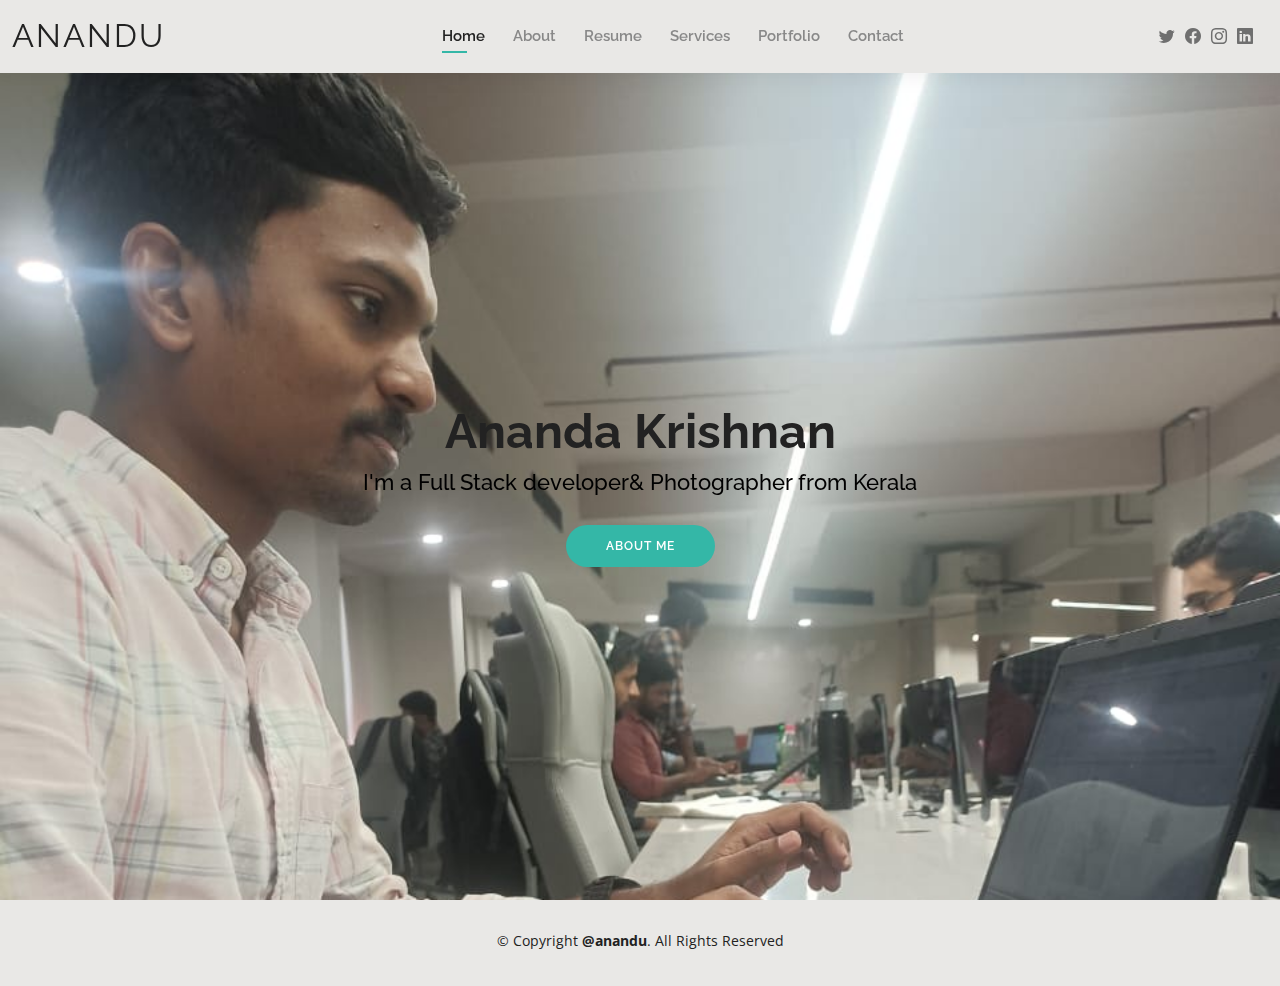
<file: index.html>
<!DOCTYPE html>
<html lang="en">

<head>
  <meta charset="utf-8">
  <meta content="width=device-width, initial-scale=1.0" name="viewport">

  <title>Personal Website</title>
  <meta content="" name="description">
  <meta content="" name="keywords">

  <!-- Favicons -->
  
  <link href="assets/img/apple-touch-icon.png" rel="apple-touch-icon">

  <!-- Google Fonts -->
  <link href="https://fonts.googleapis.com/css?family=Open+Sans:300,300i,400,400i,600,600i,700,700i|Raleway:300,300i,400,400i,500,500i,600,600i,700,700i|Poppins:300,300i,400,400i,500,500i,600,600i,700,700i" rel="stylesheet">

  <!-- Vendor CSS Files -->
  <link href="assets/vendor/aos/aos.css" rel="stylesheet">
  <link href="assets/vendor/bootstrap/css/bootstrap.min.css" rel="stylesheet">
  <link href="assets/vendor/bootstrap-icons/bootstrap-icons.css" rel="stylesheet">
  <link href="assets/vendor/boxicons/css/boxicons.min.css" rel="stylesheet">
  <link href="assets/vendor/glightbox/css/glightbox.min.css" rel="stylesheet">
  <link href="assets/vendor/swiper/swiper-bundle.min.css" rel="stylesheet">

  <!-- Template Main CSS File -->
  <link href="assets/css/style.css" rel="stylesheet">

  
</head>

<body>

  <!-- ======= Header ======= -->
  <header id="header" class="fixed-top">
    <div class="container-fluid d-flex justify-content-between align-items-center">

      <h1 class="logo me-auto me-lg-0"><a href="index.html">Anandu</a></h1>
      <!-- Uncomment below if you prefer to use an image logo -->
      <!-- <a href="index.html" class="logo"><img src="assets/img/logo.png" alt="" class="img-fluid"></a>-->

      <nav id="navbar" class="navbar order-last order-lg-0">
        <ul>
          <li><a class="active" href="index.html">Home</a></li>
          <li><a href="about.html">About</a></li>
          <li><a href="resume.html">Resume</a></li>
          <li><a href="services.html">Services</a></li>
          <li><a class="portfolio.html" href="portfolio.html">Portfolio</a></li>
          <li><a href="contact.html">Contact</a></li>
        </ul>
        <i class="bi bi-list mobile-nav-toggle"></i>
      </nav><!-- .navbar -->

      <div class="header-social-links">
        <a href="https://twitter.com/i/flow/login" class="twitter"><i class="bi bi-twitter"></i></a>
        <a href="https://www.facebook.com/" class="facebook"><i class="bi bi-facebook"></i></a>
        <a href="https://www.instagram.com/" class="instagram"><i class="bi bi-instagram"></i></a>
        <a href="https://www.linkedin.com/feed/" class="linkedin"><i class="bi bi-linkedin"></i></i></a>
      </div>

    </div>

  </header><!-- End Header -->

  <!-- ======= Hero Section ======= -->
  <section id="hero" class="d-flex align-items-center">
    <div class="container d-flex flex-column align-items-center" data-aos="zoom-in" data-aos-delay="100">
      <h1>Ananda Krishnan</h1>
      <h2>I'm a Full Stack developer& Photographer from Kerala</h2>
      <a href="about.html" class="btn-about">About Me</a>
    </div>
  </section><!-- End Hero -->

  <!-- ======= Footer ======= -->
  <footer id="footer">
    <div class="container">
      <div class="copyright">
        &copy; Copyright <strong><span>@anandu</span></strong>. All Rights Reserved
      </div>
      <div class="credits">
        
      </div>
    </div>
  </footer><!-- End  Footer -->

  <div id="preloader"></div>
  <a href="#" class="back-to-top d-flex align-items-center justify-content-center"><i class="bi bi-arrow-up-short"></i></a>

  <!-- Vendor JS Files -->
  <script src="assets/vendor/purecounter/purecounter_vanilla.js"></script>
  <script src="assets/vendor/aos/aos.js"></script>
  <script src="assets/vendor/bootstrap/js/bootstrap.bundle.min.js"></script>
  <script src="assets/vendor/glightbox/js/glightbox.min.js"></script>
  <script src="assets/vendor/isotope-layout/isotope.pkgd.min.js"></script>
  <script src="assets/vendor/swiper/swiper-bundle.min.js"></script>
  <script src="assets/vendor/waypoints/noframework.waypoints.js"></script>
  <script src="assets/vendor/php-email-form/validate.js"></script>

  <!-- Template Main JS File -->
  <script src="assets/js/main.js"></script>

</body>

</html>
</file>
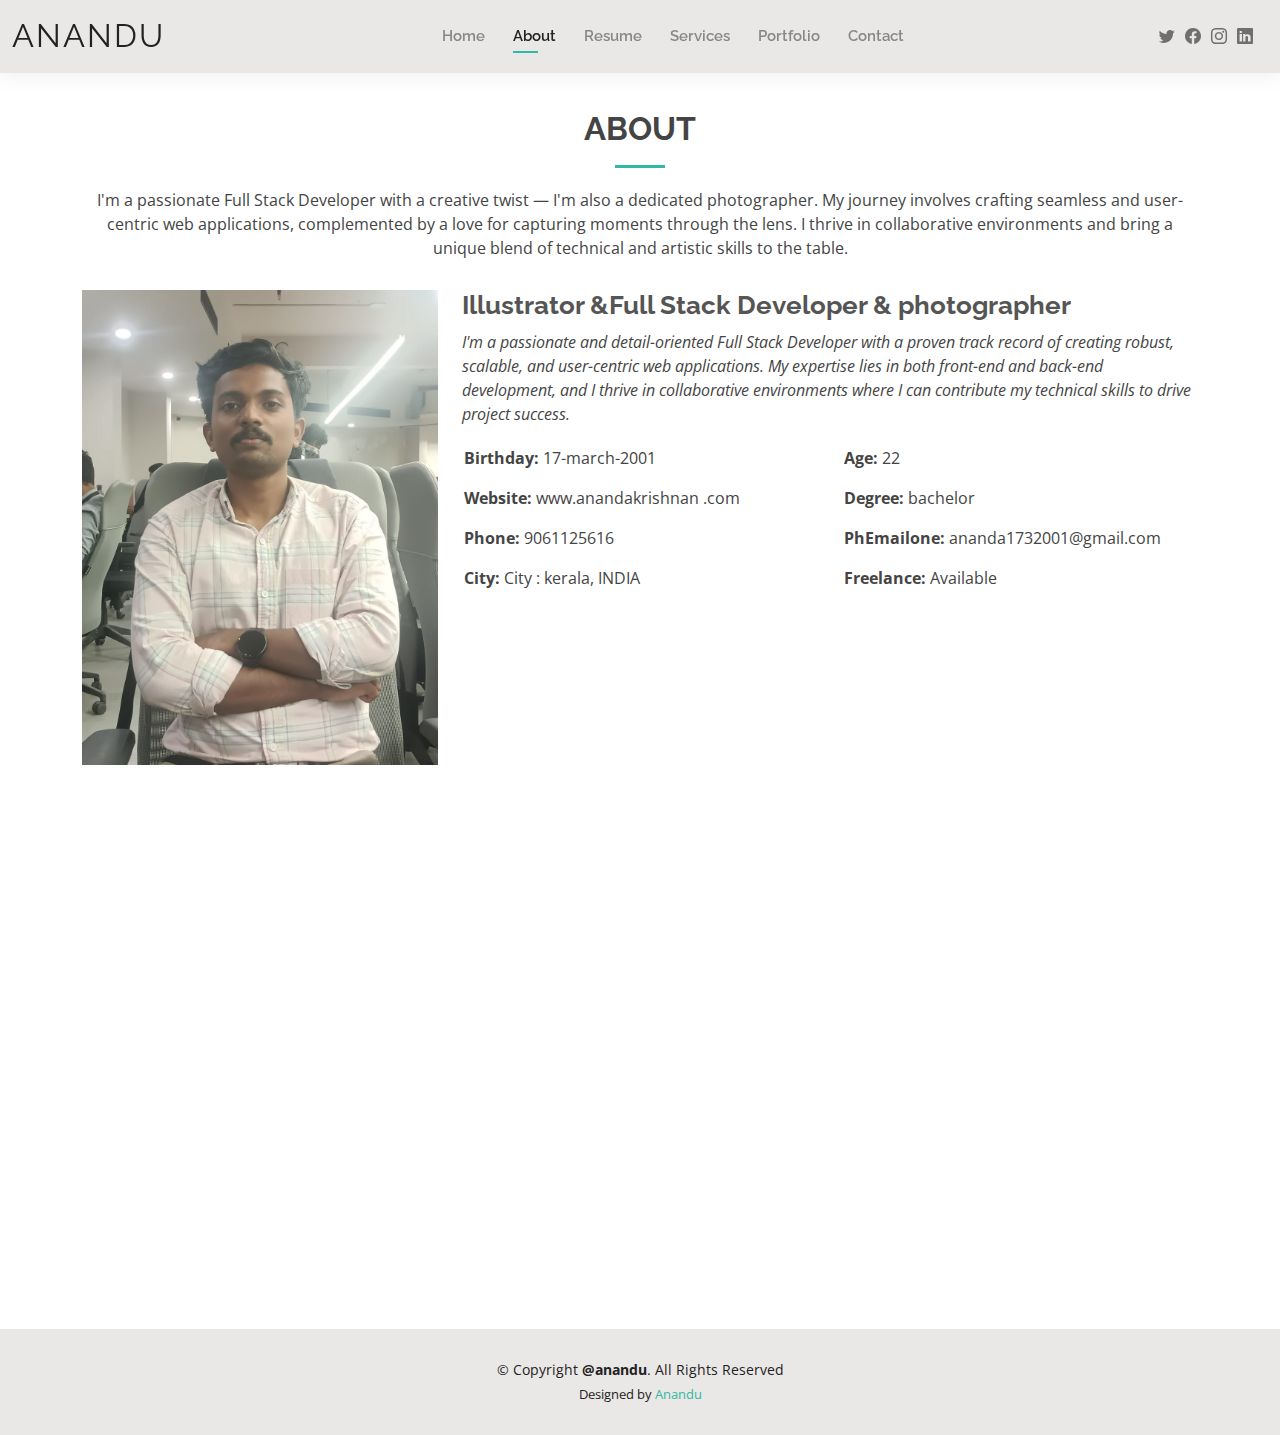
<file: about.html>
<!DOCTYPE html>
<html lang="en">

<head>
  <meta charset="utf-8">
  <meta content="width=device-width, initial-scale=1.0" name="viewport">

  <title>About -Personal Website</title>
  <meta content="" name="description">
  <meta content="" name="keywords">

  <!-- Favicons -->

  <link href="assets/img/apple-touch-icon.png" rel="apple-touch-icon">

  <!-- Google Fonts -->
  <link href="https://fonts.googleapis.com/css?family=Open+Sans:300,300i,400,400i,600,600i,700,700i|Raleway:300,300i,400,400i,500,500i,600,600i,700,700i|Poppins:300,300i,400,400i,500,500i,600,600i,700,700i" rel="stylesheet">

  <!-- Vendor CSS Files -->
  <link href="assets/vendor/aos/aos.css" rel="stylesheet">
  <link href="assets/vendor/bootstrap/css/bootstrap.min.css" rel="stylesheet">
  <link href="assets/vendor/bootstrap-icons/bootstrap-icons.css" rel="stylesheet">
  <link href="assets/vendor/boxicons/css/boxicons.min.css" rel="stylesheet">
  <link href="assets/vendor/glightbox/css/glightbox.min.css" rel="stylesheet">
  <link href="assets/vendor/swiper/swiper-bundle.min.css" rel="stylesheet">

  <!-- Template Main CSS File -->
  <link href="assets/css/style.css" rel="stylesheet">

 
</head>

<body>

  <!-- ======= Header ======= -->
  <header id="header" class="fixed-top">
    <div class="container-fluid d-flex justify-content-between align-items-center">

      <h1 class="logo me-auto me-lg-0"><a href="index.html">Anandu</a></h1>
      <!-- Uncomment below if you prefer to use an image logo -->
      <!-- <a href="index.html" class="logo"><img src="assets/img/logo.png" alt="" class="img-fluid"></a>-->

      <nav id="navbar" class="navbar order-last order-lg-0">
        <ul>
          <li><a href="index.html">Home</a></li>
          <li><a class="active" href="about.html">About</a></li>
          <li><a href="resume.html">Resume</a></li>
          <li><a href="services.html">Services</a></li>
          <li><a class="portfolio.html" href="portfolio.html">Portfolio</a></li>
          <li><a href="contact.html">Contact</a></li>
        </ul>
        <i class="bi bi-list mobile-nav-toggle"></i>
      </nav><!-- .navbar -->

      <div class="header-social-links">
        <a href="https://twitter.com/i/flow/login" class="twitter"><i class="bi bi-twitter"></i></a>
        <a href="https://www.facebook.com/" class="facebook"><i class="bi bi-facebook"></i></a>
        <a href="https://www.instagram.com/" class="instagram"><i class="bi bi-instagram"></i></a>
        <a href="https://www.linkedin.com/feed/" class="linkedin"><i class="bi bi-linkedin"></i></i></a>
      </div>

    </div>

  </header><!-- End Header -->

  <main id="main">

    <!-- ======= About Section ======= -->
    <section id="about" class="about">
      <div class="container" data-aos="fade-up">

        <div class="section-title">
          <h2>About</h2>
          <p>I'm a passionate Full Stack Developer with a creative twist — I'm also a dedicated photographer. My journey involves crafting seamless and user-centric web applications, complemented by a love for capturing moments through the lens. I thrive in collaborative environments and bring a unique blend of technical and artistic skills to the table.</p>
        </div>

        <div class="row">
          <div class="col-lg-4">
            <img src="for website about.jpg" class="img-fluid" alt="">
          </div>
          <div class="col-lg-8 pt-4 pt-lg-0 content">
            <h3>Illustrator &amp;Full Stack Developer & photographer </h3>
            <p class="fst-italic">
              I'm a passionate and detail-oriented Full Stack Developer with a proven track record of creating robust, scalable, and user-centric web applications. My expertise lies in both front-end and back-end development, and I thrive in collaborative environments where I can contribute my technical skills to drive project success.
            </p>
            <div class="row">
              <div class="col-lg-6">
                <ul>
                  <li><i class="bi bi-rounded-right"></i> <strong>Birthday:</strong> 17-march-2001</li>
                  <li><i class="bi bi-rounded-right"></i> <strong>Website:</strong> www.anandakrishnan .com</li>
                  <li><i class="bi bi-rounded-right"></i> <strong>Phone:</strong> 9061125616</li>
                  <li><i class="bi bi-rounded-right"></i> <strong>City:</strong> City : kerala, INDIA</li>
                </ul>
              </div>
              <div class="col-lg-6">
                <ul>
                  <li><i class="bi bi-rounded-right"></i> <strong>Age:</strong> 22</li>
                  <li><i class="bi bi-rounded-right"></i> <strong>Degree:</strong> bachelor</li>
                  <li><i class="bi bi-rounded-right"></i> <strong>PhEmailone:</strong> ananda1732001@gmail.com</li>
                  <li><i class="bi bi-rounded-right"></i> <strong>Freelance:</strong> Available</li>
                </ul>
              </div>
            </div>
           
          </div>
        </div>

      </div>
    </section><!-- End About Section -->

    <!-- ======= Skills Section ======= -->
    <section id="skills" class="skills">
      <div class="container" data-aos="fade-up">

        <div class="section-title">
          <h2>Skills</h2>
          <p>I am a versatile Full Stack Developer with expertise in front-end technologies such as HTML5, CSS3, and JavaScript (ES6+). I excel in building interactive and responsive user interfaces using AngularJS and React.js. In AngularJS, I leverage the framework's two-way data binding and modular structure to create dynamic and efficient web applications. Similarly, in React.js, I develop modular components for scalable single-page applications, harnessing the library's virtual DOM for optimal performance.</p>
        </div>

        <div class="row skills-content">

          <div class="col-lg-6">

            <div class="progress">
              <span class="skill">HTML <i class="val">100%</i></span>
              <div class="progress-bar-wrap">
                <div class="progress-bar" role="progressbar" aria-valuenow="100" aria-valuemin="0" aria-valuemax="100"></div>
              </div>
            </div>

            <div class="progress">
              <span class="skill">CSS <i class="val">90%</i></span>
              <div class="progress-bar-wrap">
                <div class="progress-bar" role="progressbar" aria-valuenow="90" aria-valuemin="0" aria-valuemax="100"></div>
              </div>
            </div>

            <div class="progress">
              <span class="skill">JavaScript <i class="val">75%</i></span>
              <div class="progress-bar-wrap">
                <div class="progress-bar" role="progressbar" aria-valuenow="75" aria-valuemin="0" aria-valuemax="100"></div>
              </div>
            </div>

          </div>

          <div class="col-lg-6">

            <div class="progress">
              <span class="skill">Angular js <i class="val">80%</i></span>
              <div class="progress-bar-wrap">
                <div class="progress-bar" role="progressbar" aria-valuenow="80" aria-valuemin="0" aria-valuemax="100"></div>
              </div>
            </div>

            <div class="progress">
              <span class="skill">Node js <i class="val">90%</i></span>
              <div class="progress-bar-wrap">
                <div class="progress-bar" role="progressbar" aria-valuenow="90" aria-valuemin="0" aria-valuemax="100"></div>
              </div>
            </div>

            <div class="progress">
              <span class="skill">Photoshop <i class="val">55%</i></span>
              <div class="progress-bar-wrap">
                <div class="progress-bar" role="progressbar" aria-valuenow="55" aria-valuemin="0" aria-valuemax="100"></div>
              </div>
            </div>

          </div>

        </div>

      </div>
    </section><!-- End Skills Section -->

 
    </section><!-- End Testimonials Section -->

  </main><!-- End #main -->

  <!-- ======= Footer ======= -->
  <footer id="footer">
    <div class="container">
      <div class="copyright">
        &copy; Copyright <strong><span>@anandu</span></strong>. All Rights Reserved
      </div>
      <div class="credits">
        
        Designed by <a href="https://bootstrapmade.com/">Anandu</a>
      </div>
    </div>
  </footer><!-- End  Footer -->

  <div id="preloader"></div>
  <a href="#" class="back-to-top d-flex align-items-center justify-content-center"><i class="bi bi-arrow-up-short"></i></a>

  <!-- Vendor JS Files -->
  <script src="assets/vendor/purecounter/purecounter_vanilla.js"></script>
  <script src="assets/vendor/aos/aos.js"></script>
  <script src="assets/vendor/bootstrap/js/bootstrap.bundle.min.js"></script>
  <script src="assets/vendor/glightbox/js/glightbox.min.js"></script>
  <script src="assets/vendor/isotope-layout/isotope.pkgd.min.js"></script>
  <script src="assets/vendor/swiper/swiper-bundle.min.js"></script>
  <script src="assets/vendor/waypoints/noframework.waypoints.js"></script>
  <script src="assets/vendor/php-email-form/validate.js"></script>

  <!-- Template Main JS File -->
  <script src="assets/js/main.js"></script>

</body>

</html>
</file>
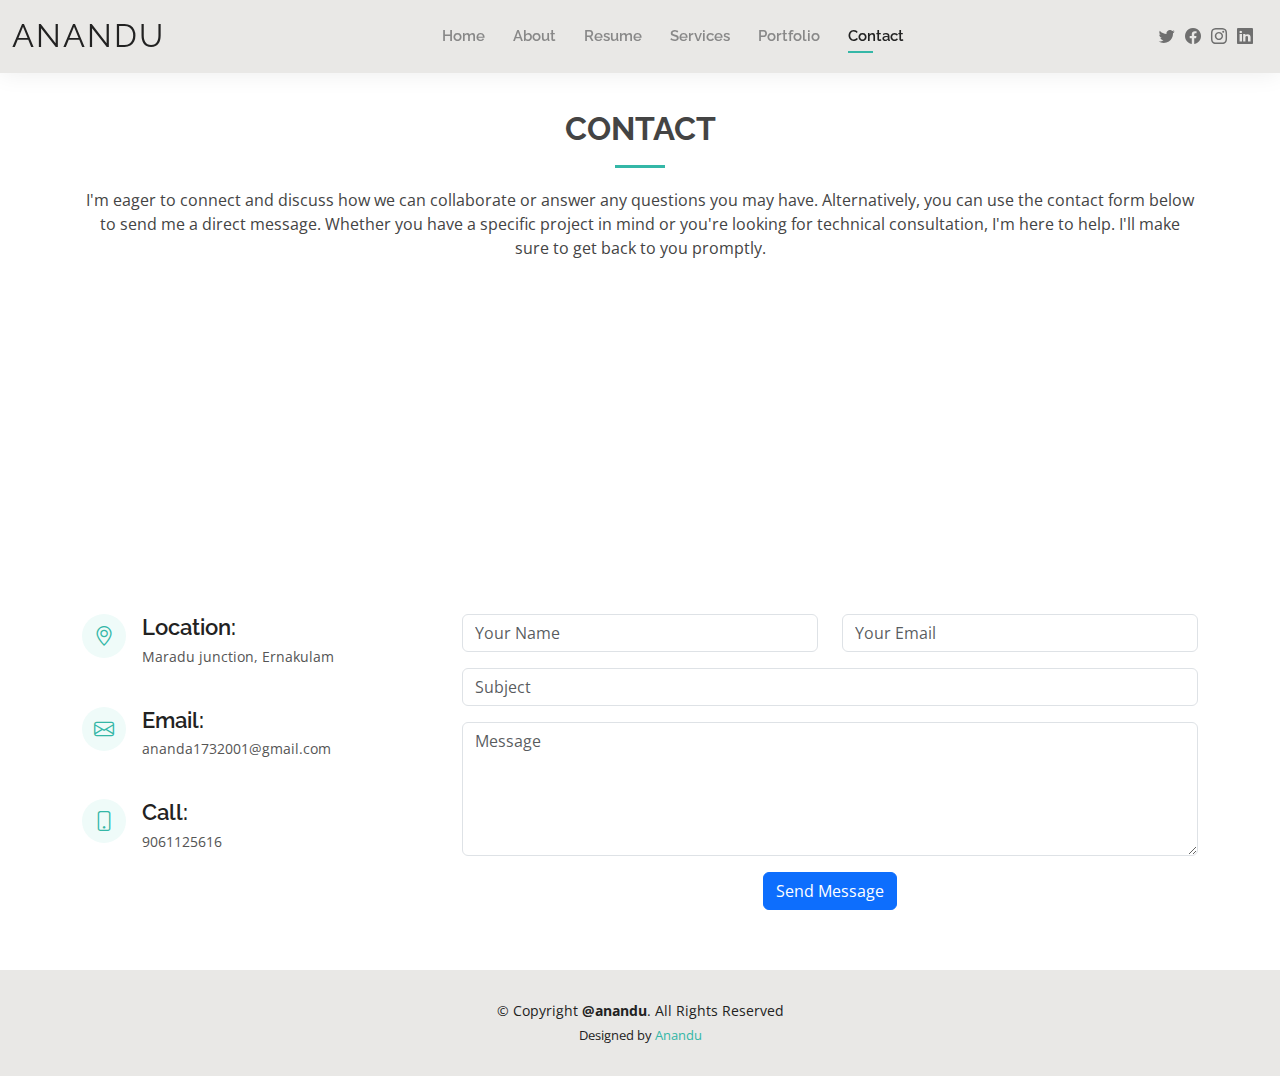
<file: contact.html>
<!DOCTYPE html>
<html lang="en">

  <head>
    <meta charset="utf-8">
    <meta content="width=device-width, initial-scale=1.0" name="viewport">

    <title>Personal Website</title>
    <meta content="" name="description">
    <meta content="" name="keywords">

    <!-- Favicons -->
    <link href="assets/img/apple-touch-icon.png" rel="apple-touch-icon">

    <!-- Google Fonts -->
    <link href="https://fonts.googleapis.com/css?family=Open+Sans:300,300i,400,400i,600,600i,700,700i|Raleway:300,300i,400,400i,500,500i,600,600i,700,700i|Poppins:300,300i,400,400i,500,500i,600,600i,700,700i" rel="stylesheet">

    <!-- Vendor CSS Files -->
    <link href="assets/vendor/aos/aos.css" rel="stylesheet">
    <link href="assets/vendor/bootstrap/css/bootstrap.min.css" rel="stylesheet">
    <link href="assets/vendor/bootstrap-icons/bootstrap-icons.css" rel="stylesheet">
    <link href="assets/vendor/boxicons/css/boxicons.min.css" rel="stylesheet">
    <link href="assets/vendor/glightbox/css/glightbox.min.css" rel="stylesheet">
    <link href="assets/vendor/swiper/swiper-bundle.min.css" rel="stylesheet">
    <script src="https://code.jquery.com/jquery-3.6.4.min.js"></script>

    <!-- Template Main CSS File -->
    <link href="assets/css/style.css" rel="stylesheet">
  </head>

  <body>

    <!-- ======= Header ======= -->
    <header id="header" class="fixed-top">
      <div class="container-fluid d-flex justify-content-between align-items-center">
        <h1 class="logo me-auto me-lg-0"><a href="index.html">Anandu</a></h1>

        <nav id="navbar" class="navbar order-last order-lg-0">
          <ul>
            <li><a href="index.html">Home</a></li>
            <li><a href="about.html">About</a></li>
            <li><a href="resume.html">Resume</a></li>
            <li><a href="services.html">Services</a></li>
            <li><a class="portfolio.html" href="portfolio.html">Portfolio</a></li>
            <li><a class="active" href="contact.html">Contact</a></li>
          </ul>
          <i class="bi bi-list mobile-nav-toggle"></i>
        </nav><!-- .navbar -->

        <div class="header-social-links">
          <a href="https://twitter.com/i/flow/login" class="twitter"><i class="bi bi-twitter"></i></a>
          <a href="https://www.facebook.com/" class="facebook"><i class="bi bi-facebook"></i></a>
          <a href="https://www.instagram.com/" class="instagram"><i class="bi bi-instagram"></i></a>
          <a href="https://www.linkedin.com/feed/" class="linkedin"><i class="bi bi-linkedin"></i></a>
        </div>
      </div>
    </header><!-- End Header -->

    <main id="main">

      <!-- ======= Contact Section ======= -->
      <section id="contact" class="contact">
        <div class="container" data-aos="fade-up">
          <div class="section-title">
            <h2>Contact</h2>
            <p>I'm eager to connect and discuss how we can collaborate or answer any questions you may have. Alternatively, you can use the contact form below to send me a direct message. Whether you have a specific project in mind or you're looking for technical consultation, I'm here to help. I'll make sure to get back to you promptly.</p>
          </div>

          <div>
            <iframe style="border:0; width: 100%; height: 270px;" src="https://www.google.com/maps/embed?pb=!1m18!1m12!1m3!1d3929.9446481850123!2d76.3270227!3d9.938563699999996!2m3!1f0!2f0!3f0!3m2!1i1024!2i768!4f13.1!3m3!1m2!1s0x3b087305b9094427%3A0x1a0d9762cc88cf9d!2sMaradu%20Junction%2C%20Maradu%2C%20Ernakulam%2C%20Kochi%2C%20Kerala%20682304!5e0!3m2!1sen!2sin!4v1704024116793!5m2!1sen!2sin" width="600" height="450" style="border:0;" allowfullscreen="" loading="lazy" referrerpolicy="no-referrer-when-downgrade">
            </iframe>
          </div>

          <div class="row mt-5">
            <div class="col-lg-4">
              <div class="info">
                <div class="address">
                  <i class="bi bi-geo-alt"></i>
                  <h4>Location:</h4>
                  <p>Maradu junction, Ernakulam</p>
                </div>
                <div class="email">
                  <i class="bi bi-envelope"></i>
                  <h4>Email:</h4>
                  <p>ananda1732001@gmail.com</p>
                </div>
                <div class="phone">
                  <i class="bi bi-phone"></i>
                  <h4>Call:</h4>
                  <p>9061125616</p>
                </div>
              </div>
            </div>

            <div class="col-lg-8 mt-5 mt-lg-0">
              <form id="submit-form" action="" onsubmit="return validateForm()">
                <div class="row">
                  <div class="col-md-6 form-group">
                    <input type="text" name="name" class="form-control" id="name" placeholder="Your Name">
                    <span id="nameError" class="error" style="color: red;"></span>
                  </div>
                  <div class="col-md-6 form-group mt-3 mt-md-0">
                    <input type="email" class="form-control" name="email" id="email" placeholder="Your Email">
                    <span id="emailError" class="error" style="color: red;"></span>
                  </div>
                </div>
                <div class="form-group mt-3">
                  <input type="text" class="form-control" name="subject" id="subject" placeholder="Subject">
                  <span id="subjectError" class="error" style="color: red;"></span>
                </div>
                <div class="form-group mt-3">
                  <textarea class="form-control" name="message" rows="5" id="message" placeholder="Message"></textarea>
                  <span id="messageError" class="error" style="color: red;"></span>
                </div>
                <div class="col-md-12 text-center mt-3">
                  <button type="submit" class="btn btn-a btn-big btn-primary btn-rounded" onclick="validateForm()">Send Message</button>
                </div>
              </form>
            </div>
          </div>
        </div>
      </section><!-- End Contact Section -->

    </main><!-- End #main -->

    <!-- ======= Footer ======= -->
    <footer id="footer">
      <div class="container">
        <div class="copyright">
          &copy; Copyright <strong><span>@anandu</span></strong>. All Rights Reserved
        </div>
        <div class="credits">
          Designed by <a href="https://bootstrapmade.com/">Anandu</a>
        </div>
      </div>
    </footer><!-- End Footer -->

    <div id="preloader"></div>
    <a href="#" class="back-to-top d-flex align-items-center justify-content-center"><i class="bi bi-arrow-up-short"></i></a>

    <script>
      
      function validateForm() {
        var name = $("#name").val();
        var email = $("#email").val();
        var subject = $("#subject").val();
        var message = $("#message").val();

        $("#nameError, #emailError, #subjectError, #messageError").html("");

        var isValid = true;

        if (name.trim() === "") 
        {
          $("#nameError").html("Name is required");
          isValid = false;
        } 
        else if (!isValidName(name))
        {
          $("#nameError").html("Invalid name. Only letters and spaces are allowed.");
          isValid = false;
        }

        if (email.trim() === "")
        {
          $("#emailError").html("Email is required");
          isValid = false;
        }
        else if (!isValidEmail(email))
        {
          $("#emailError").html("Invalid email address");
          isValid = false;
        }
        
        if (subject.trim() === "")
        {
          $("#subjectError").html("Subject is required");
          isValid = false;
        }

        if (message.trim() === "")
        {
          $("#messageError").html("Message is required");
          isValid = false;
        }

        function isValidEmail(email) {
        // Basic email validation
        var emailRegex = /^[^\s@]+@[^\s@]+\.[^\s@]+$/;
        return emailRegex.test(email);
        }

        function isValidName(name) {
        // Only letters and spaces are allowed
        var nameRegex = /^[a-zA-Z\s]+$/;
        return nameRegex.test(name);
        }

        if (isValid) 
        {
        submitForm();
        }

        return false; // Prevent the form from submitting in the traditional way
      }

      function submitForm(){
          $("#submit-form").submit((e)=>{
              e.preventDefault()
              $.ajax({
                  url:"https://script.google.com/macros/s/AKfycbz3CjO4xfVqkfkw81dTEO2RiOWkOuxZGtKBdWIJF35HOzHfx0LUFqpvMW2kbAQopEz7/exec",
                  data:$("#submit-form").serialize(),
                  method:"post",
                  success:function(response){
                      alert("Form submitted successfully")
                      window.location.reload()
                      //window.location.href="https://google.com"
                },
              error:function (err){
                alert("Something Error")
      
              }
            })
        })
      }

    </script>

    <!-- Vendor JS Files -->
    <script src="assets/vendor/purecounter/purecounter_vanilla.js"></script>
    <script src="assets/vendor/aos/aos.js"></script>
    <script src="assets/vendor/bootstrap/js/bootstrap.bundle.min.js"></script>
    <script src="assets/vendor/glightbox/js/glightbox.min.js"></script>
    <script src="assets/vendor/isotope-layout/isotope.pkgd.min.js"></script>
    <script src="assets/vendor/swiper/swiper-bundle.min.js"></script>
    <script src="assets/vendor/waypoints/noframework.waypoints.js"></script>

    <!-- Template Main JS File -->
    <script src="assets/js/main.js"></script>

  </body>

</html>
</file>
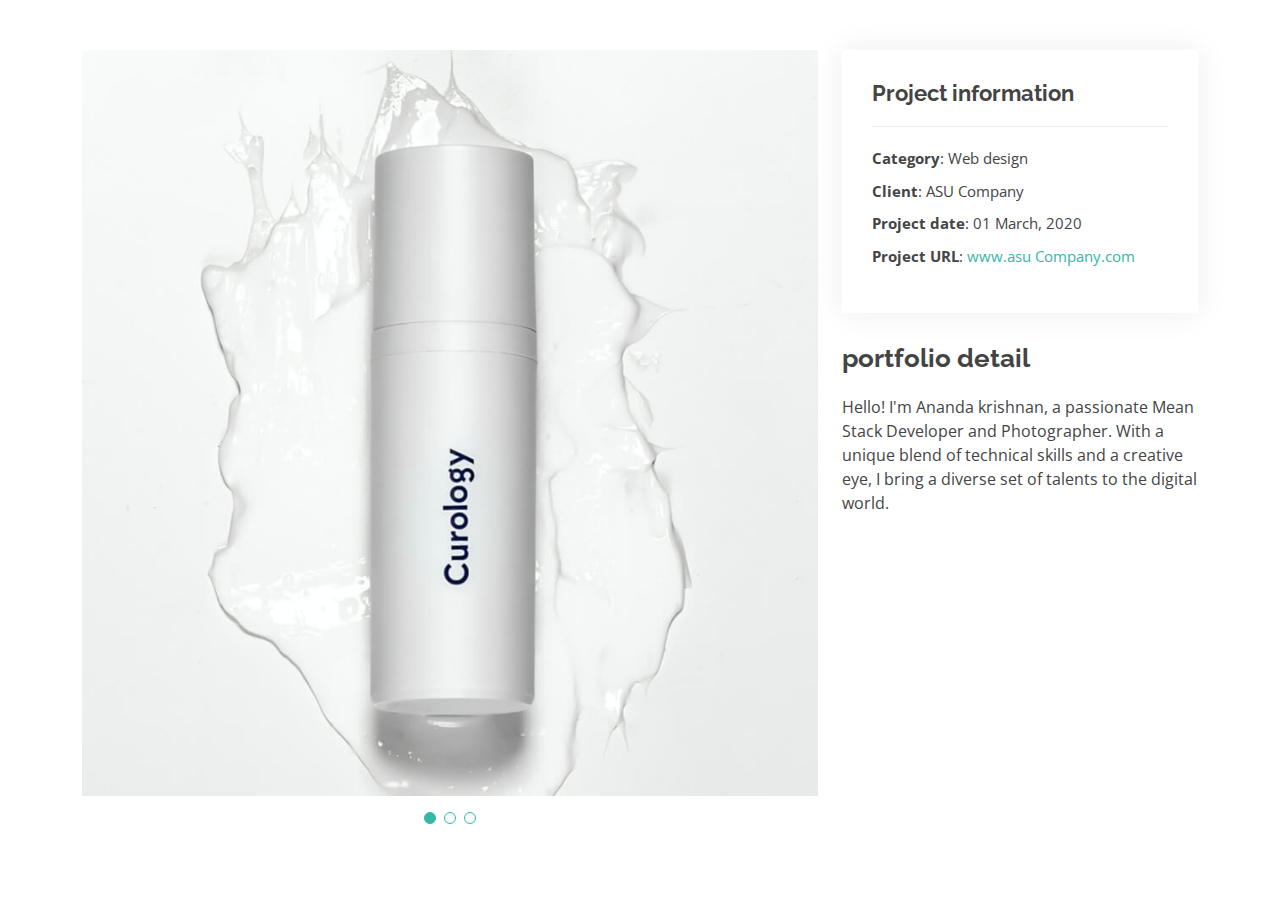
<file: portfolio-details.html>
<!DOCTYPE html>
<html lang="en">

<head>
  <meta charset="utf-8">
  <meta content="width=device-width, initial-scale=1.0" name="viewport">

  <title>Personal Website</title>
  <meta content="" name="description">
  <meta content="" name="keywords">

  <!-- Favicons -->
  
  <link href="assets/img/apple-touch-icon.png" rel="apple-touch-icon">

  <!-- Google Fonts -->
  <link href="https://fonts.googleapis.com/css?family=Open+Sans:300,300i,400,400i,600,600i,700,700i|Raleway:300,300i,400,400i,500,500i,600,600i,700,700i|Poppins:300,300i,400,400i,500,500i,600,600i,700,700i" rel="stylesheet">

  <!-- Vendor CSS Files -->
  <link href="assets/vendor/aos/aos.css" rel="stylesheet">
  <link href="assets/vendor/bootstrap/css/bootstrap.min.css" rel="stylesheet">
  <link href="assets/vendor/bootstrap-icons/bootstrap-icons.css" rel="stylesheet">
  <link href="assets/vendor/boxicons/css/boxicons.min.css" rel="stylesheet">
  <link href="assets/vendor/glightbox/css/glightbox.min.css" rel="stylesheet">
  <link href="assets/vendor/swiper/swiper-bundle.min.css" rel="stylesheet">

  <!-- Template Main CSS File -->
  <link href="assets/css/style.css" rel="stylesheet">

 
</head>

<body>

  <main id="main">

    <!-- ======= Portfolio Details Section ======= -->
    <section id="portfolio-details" class="portfolio-details">
      <div class="container">

        <div class="row gy-4">

          <div class="col-lg-8">
            <div class="portfolio-details-slider swiper">
              <div class="swiper-wrapper align-items-center">

                <div class="swiper-slide">
                  <img src="assets/img/portfolio/portfolio-1.jpg" alt="">
                </div>

                <div class="swiper-slide">
                  <img src="assets/img/portfolio/portfolio-2.jpg" alt="">
                </div>

                <div class="swiper-slide">
                  <img src="assets/img/portfolio/portfolio-3.jpg" alt="">
                </div>

              </div>
              <div class="swiper-pagination"></div>
            </div>
          </div>

          <div class="col-lg-4">
            <div class="portfolio-info">
              <h3>Project information</h3>
              <ul>
                <li><strong>Category</strong>: Web design</li>
                <li><strong>Client</strong>: ASU Company</li>
                <li><strong>Project date</strong>: 01 March, 2020</li>
                <li><strong>Project URL</strong>: <a href="#">www.asu Company.com</a></li>
              </ul>
            </div>
            <div class="portfolio-description">
              <h2>portfolio detail</h2>
              <p>
                Hello! I'm Ananda krishnan, a passionate Mean Stack Developer and Photographer. With a unique blend of technical skills and a creative eye, I bring a diverse set of talents to the digital world.
              </p>
            </div>
          </div>

        </div>

      </div>
    </section><!-- End Portfolio Details Section -->

  </main><!-- End #main -->

  <div id="preloader"></div>
  <a href="#" class="back-to-top d-flex align-items-center justify-content-center"><i class="bi bi-arrow-up-short"></i></a>

  <!-- Vendor JS Files -->
  <script src="assets/vendor/purecounter/purecounter_vanilla.js"></script>
  <script src="assets/vendor/aos/aos.js"></script>
  <script src="assets/vendor/bootstrap/js/bootstrap.bundle.min.js"></script>
  <script src="assets/vendor/glightbox/js/glightbox.min.js"></script>
  <script src="assets/vendor/isotope-layout/isotope.pkgd.min.js"></script>
  <script src="assets/vendor/swiper/swiper-bundle.min.js"></script>
  <script src="assets/vendor/waypoints/noframework.waypoints.js"></script>
  <script src="assets/vendor/php-email-form/validate.js"></script>

  <!-- Template Main JS File -->
  <script src="assets/js/main.js"></script>

</body>

</html>
</file>
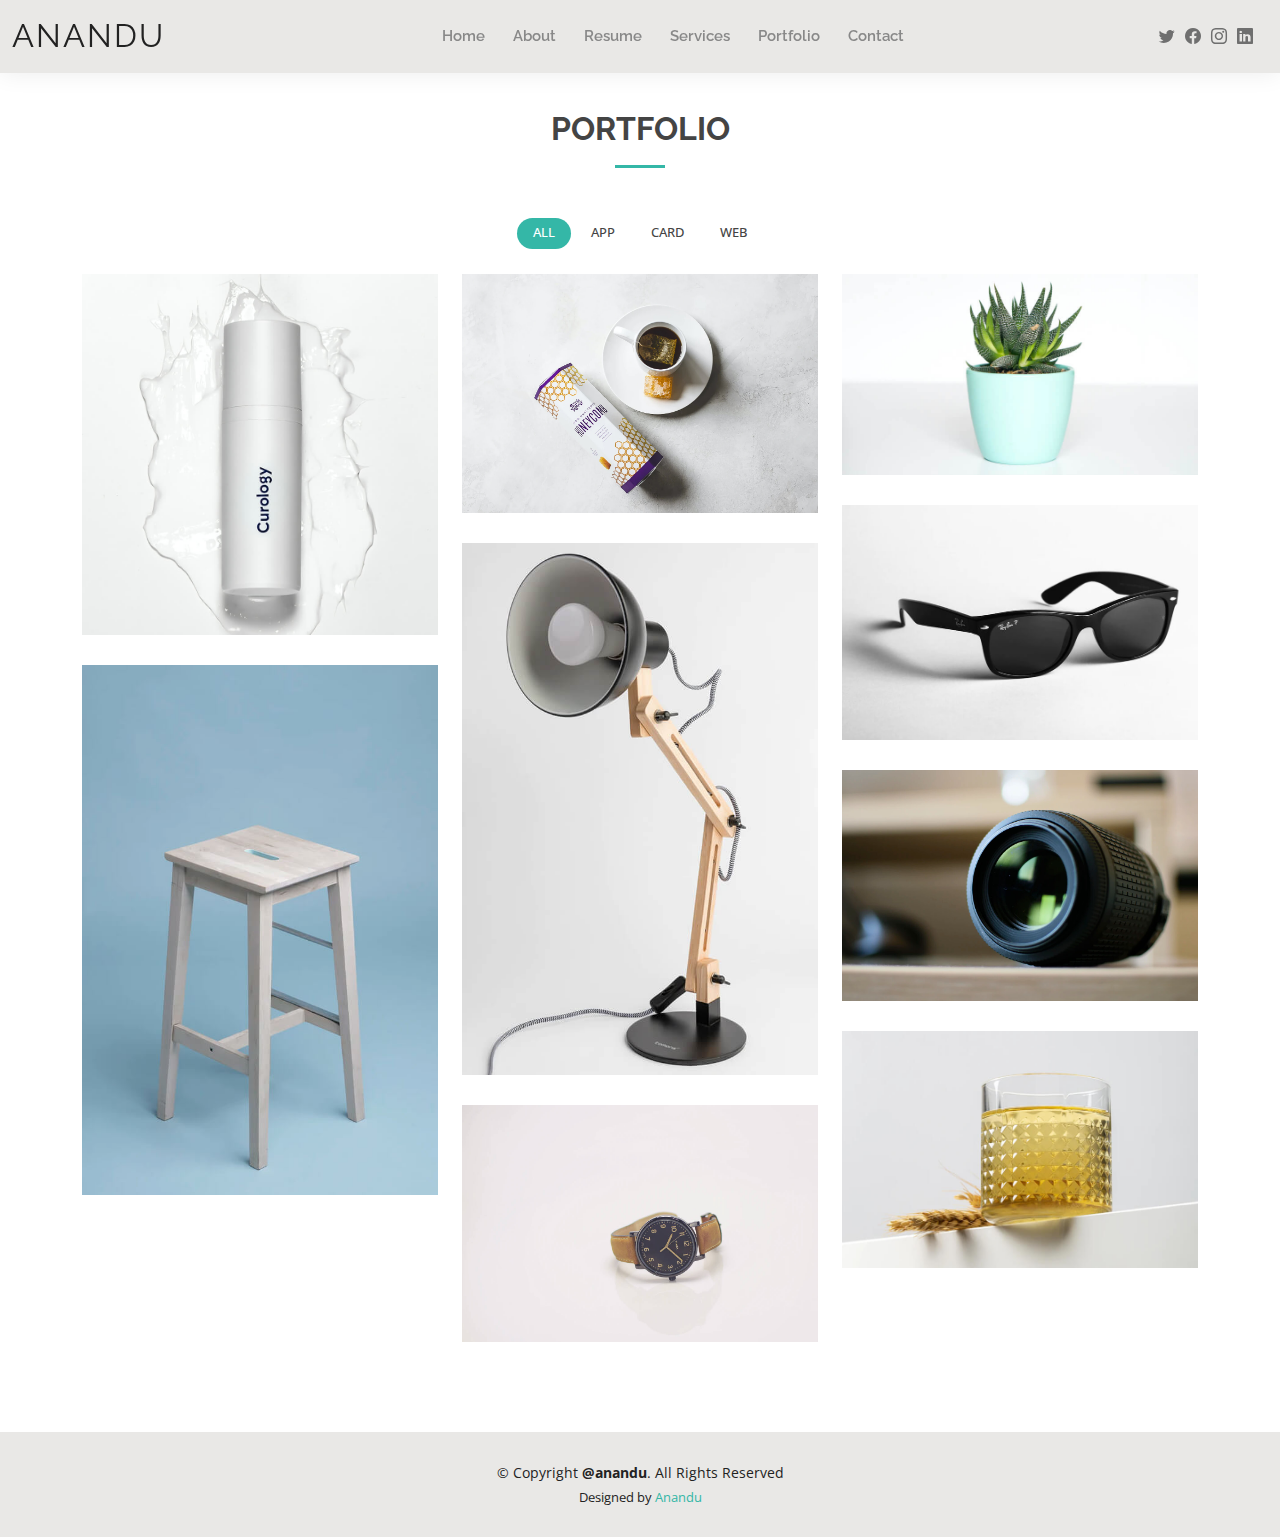
<file: portfolio.html>
<!DOCTYPE html>
<html lang="en">

<head>
  <meta charset="utf-8">
  <meta content="width=device-width, initial-scale=1.0" name="viewport">

  <title>Personal Website</title>
  <meta content="" name="description">
  <meta content="" name="keywords">

  <!-- Favicons -->
  
  <link href="assets/img/apple-touch-icon.png" rel="apple-touch-icon">

  <!-- Google Fonts -->
  <link href="https://fonts.googleapis.com/css?family=Open+Sans:300,300i,400,400i,600,600i,700,700i|Raleway:300,300i,400,400i,500,500i,600,600i,700,700i|Poppins:300,300i,400,400i,500,500i,600,600i,700,700i" rel="stylesheet">

  <!-- Vendor CSS Files -->
  <link href="assets/vendor/aos/aos.css" rel="stylesheet">
  <link href="assets/vendor/bootstrap/css/bootstrap.min.css" rel="stylesheet">
  <link href="assets/vendor/bootstrap-icons/bootstrap-icons.css" rel="stylesheet">
  <link href="assets/vendor/boxicons/css/boxicons.min.css" rel="stylesheet">
  <link href="assets/vendor/glightbox/css/glightbox.min.css" rel="stylesheet">
  <link href="assets/vendor/swiper/swiper-bundle.min.css" rel="stylesheet">

  <!-- Template Main CSS File -->
  <link href="assets/css/style.css" rel="stylesheet">

 
</head>

<body>

  <!-- ======= Header ======= -->
  <header id="header" class="fixed-top">
    <div class="container-fluid d-flex justify-content-between align-items-center">

      <h1 class="logo me-auto me-lg-0"><a href="index.html">Anandu</a></h1>
      <!-- Uncomment below if you prefer to use an image logo -->
      <!-- <a href="index.html" class="logo"><img src="assets/img/logo.png" alt="" class="img-fluid"></a>-->

      <nav id="navbar" class="navbar order-last order-lg-0">
        <ul>
          <li><a href="index.html">Home</a></li>
          <li><a href="about.html">About</a></li>
          <li><a href="resume.html">Resume</a></li>
          <li><a href="services.html">Services</a></li>
          <li><a class="portfolio.html" href="portfolio.html">Portfolio</a></li>
          <li><a href="contact.html">Contact</a></li>
        </ul>
        <i class="bi bi-list mobile-nav-toggle"></i>
      </nav><!-- .navbar -->

      <div class="header-social-links">
        <a href="https://twitter.com/i/flow/login" class="twitter"><i class="bi bi-twitter"></i></a>
        <a href="https://www.facebook.com/" class="facebook"><i class="bi bi-facebook"></i></a>
        <a href="https://www.instagram.com/" class="instagram"><i class="bi bi-instagram"></i></a>
        <a href="https://www.linkedin.com/feed/" class="linkedin"><i class="bi bi-linkedin"></i></i></a>
      </div>

    </div>

  </header><!-- End Header -->

  <main id="main">

    <!-- ======= Portfolio Section ======= -->
    <section id="portfolio" class="portfolio">
      <div class="container" data-aos="fade-up">

        <div class="section-title">
          <h2>Portfolio</h2>
          <p></p>
        </div>

        <div class="row" data-aos="fade-up" data-aos-delay="100">
          <div class="col-lg-12 d-flex justify-content-center">
            <ul id="portfolio-flters">
              <li data-filter="*" class="filter-active">All</li>
              <li data-filter=".filter-app">App</li>
              <li data-filter=".filter-card">Card</li>
              <li data-filter=".filter-web">Web</li>
            </ul>
          </div>
        </div>

        <div class="row portfolio-container" data-aos="fade-up" data-aos-delay="200">

          <div class="col-lg-4 col-md-6 portfolio-item filter-app">
            <div class="portfolio-wrap">
              <img src="assets/img/portfolio/portfolio-1.jpg" class="img-fluid" alt="">
              <div class="portfolio-info">
                <h4>App 1</h4>
                <p>App</p>
                <div class="portfolio-links">
                  <a href="assets/img/portfolio/portfolio-1.jpg" data-gallery="portfolioGallery" class="portfolio-lightbox" title="App 1"><i class="bx bx-plus"></i></a>
                  <a href="portfolio-details.html" class="portfolio-details-lightbox" data-glightbox="type: external" title="Portfolio Details"><i class="bx bx-link"></i></a>
                </div>
              </div>
            </div>
          </div>

          <div class="col-lg-4 col-md-6 portfolio-item filter-web">
            <div class="portfolio-wrap">
              <img src="assets/img/portfolio/portfolio-2.jpg" class="img-fluid" alt="">
              <div class="portfolio-info">
                <h4>Web 3</h4>
                <p>Web</p>
                <div class="portfolio-links">
                  <a href="assets/img/portfolio/portfolio-2.jpg" data-gallery="portfolioGallery" class="portfolio-lightbox" title="Web 3"><i class="bx bx-plus"></i></a>
                  <a href="portfolio-details.html" class="portfolio-details-lightbox" data-glightbox="type: external" title="Portfolio Details"><i class="bx bx-link"></i></a>
                </div>
              </div>
            </div>
          </div>

          <div class="col-lg-4 col-md-6 portfolio-item filter-app">
            <div class="portfolio-wrap">
              <img src="assets/img/portfolio/portfolio-3.jpg" class="img-fluid" alt="">
              <div class="portfolio-info">
                <h4>App 2</h4>
                <p>App</p>
                <div class="portfolio-links">
                  <a href="assets/img/portfolio/portfolio-3.jpg" data-gallery="portfolioGallery" class="portfolio-lightbox" title="App 2"><i class="bx bx-plus"></i></a>
                  <a href="portfolio-details.html" class="portfolio-details-lightbox" data-glightbox="type: external" title="Portfolio Details"><i class="bx bx-link"></i></a>
                </div>
              </div>
            </div>
          </div>

          <div class="col-lg-4 col-md-6 portfolio-item filter-card">
            <div class="portfolio-wrap">
              <img src="assets/img/portfolio/portfolio-4.jpg" class="img-fluid" alt="">
              <div class="portfolio-info">
                <h4>Card 2</h4>
                <p>Card</p>
                <div class="portfolio-links">
                  <a href="assets/img/portfolio/portfolio-4.jpg" data-gallery="portfolioGallery" class="portfolio-lightbox" title="Card 2"><i class="bx bx-plus"></i></a>
                  <a href="portfolio-details.html" class="portfolio-details-lightbox" data-glightbox="type: external" title="Portfolio Details"><i class="bx bx-link"></i></a>
                </div>
              </div>
            </div>
          </div>

          <div class="col-lg-4 col-md-6 portfolio-item filter-web">
            <div class="portfolio-wrap">
              <img src="assets/img/portfolio/portfolio-5.jpg" class="img-fluid" alt="">
              <div class="portfolio-info">
                <h4>Web 2</h4>
                <p>Web</p>
                <div class="portfolio-links">
                  <a href="assets/img/portfolio/portfolio-5.jpg" data-gallery="portfolioGallery" class="portfolio-lightbox" title="Web 2"><i class="bx bx-plus"></i></a>
                  <a href="portfolio-details.html" class="portfolio-details-lightbox" data-glightbox="type: external" title="Portfolio Details"><i class="bx bx-link"></i></a>
                </div>
              </div>
            </div>
          </div>

          <div class="col-lg-4 col-md-6 portfolio-item filter-app">
            <div class="portfolio-wrap">
              <img src="assets/img/portfolio/portfolio-6.jpg" class="img-fluid" alt="">
              <div class="portfolio-info">
                <h4>App 3</h4>
                <p>App</p>
                <div class="portfolio-links">
                  <a href="assets/img/portfolio/portfolio-6.jpg" data-gallery="portfolioGallery" class="portfolio-lightbox" title="App 3"><i class="bx bx-plus"></i></a>
                  <a href="portfolio-details.html" class="portfolio-details-lightbox" data-glightbox="type: external" title="Portfolio Details"><i class="bx bx-link"></i></a>
                </div>
              </div>
            </div>
          </div>

          <div class="col-lg-4 col-md-6 portfolio-item filter-card">
            <div class="portfolio-wrap">
              <img src="assets/img/portfolio/portfolio-7.jpg" class="img-fluid" alt="">
              <div class="portfolio-info">
                <h4>Card 1</h4>
                <p>Card</p>
                <div class="portfolio-links">
                  <a href="assets/img/portfolio/portfolio-7.jpg" data-gallery="portfolioGallery" class="portfolio-lightbox" title="Card 1"><i class="bx bx-plus"></i></a>
                  <a href="portfolio-details.html" class="portfolio-details-lightbox" data-glightbox="type: external" title="Portfolio Details"><i class="bx bx-link"></i></a>
                </div>
              </div>
            </div>
          </div>

          <div class="col-lg-4 col-md-6 portfolio-item filter-card">
            <div class="portfolio-wrap">
              <img src="assets/img/portfolio/portfolio-8.jpg" class="img-fluid" alt="">
              <div class="portfolio-info">
                <h4>Card 3</h4>
                <p>Card</p>
                <div class="portfolio-links">
                  <a href="assets/img/portfolio/portfolio-8.jpg" data-gallery="portfolioGallery" class="portfolio-lightbox" title="Card 3"><i class="bx bx-plus"></i></a>
                  <a href="portfolio-details.html" class="portfolio-details-lightbox" data-glightbox="type: external" title="Portfolio Details"><i class="bx bx-link"></i></a>
                </div>
              </div>
            </div>
          </div>

          <div class="col-lg-4 col-md-6 portfolio-item filter-web">
            <div class="portfolio-wrap">
              <img src="assets/img/portfolio/portfolio-9.jpg" class="img-fluid" alt="">
              <div class="portfolio-info">
                <h4>Web 3</h4>
                <p>Web</p>
                <div class="portfolio-links">
                  <a href="assets/img/portfolio/portfolio-9.jpg" data-gallery="portfolioGallery" class="portfolio-lightbox" title="Web 3"><i class="bx bx-plus"></i></a>
                  <a href="portfolio-details.html" class="portfolio-details-lightbox" data-glightbox="type: external" title="Portfolio Details"><i class="bx bx-link"></i></a>
                </div>
              </div>
            </div>
          </div>

        </div>

      </div>
    </section><!-- End Portfolio Section -->

  </main><!-- End #main -->

  <!-- ======= Footer ======= -->
  <footer id="footer">
    <div class="container">
      <div class="copyright">
        &copy; Copyright <strong><span>@anandu</span></strong>. All Rights Reserved
      </div>
      <div class="credits">
      
        Designed by <a href="https://bootstrapmade.com/">Anandu</a>
      </div>
    </div>
  </footer><!-- End  Footer -->

  <div id="preloader"></div>
  <a href="#" class="back-to-top d-flex align-items-center justify-content-center"><i class="bi bi-arrow-up-short"></i></a>

  <!-- Vendor JS Files -->
  <script src="assets/vendor/purecounter/purecounter_vanilla.js"></script>
  <script src="assets/vendor/aos/aos.js"></script>
  <script src="assets/vendor/bootstrap/js/bootstrap.bundle.min.js"></script>
  <script src="assets/vendor/glightbox/js/glightbox.min.js"></script>
  <script src="assets/vendor/isotope-layout/isotope.pkgd.min.js"></script>
  <script src="assets/vendor/swiper/swiper-bundle.min.js"></script>
  <script src="assets/vendor/waypoints/noframework.waypoints.js"></script>
  <script src="assets/vendor/php-email-form/validate.js"></script>

  <!-- Template Main JS File -->
  <script src="assets/js/main.js"></script>

</body>

</html>
</file>
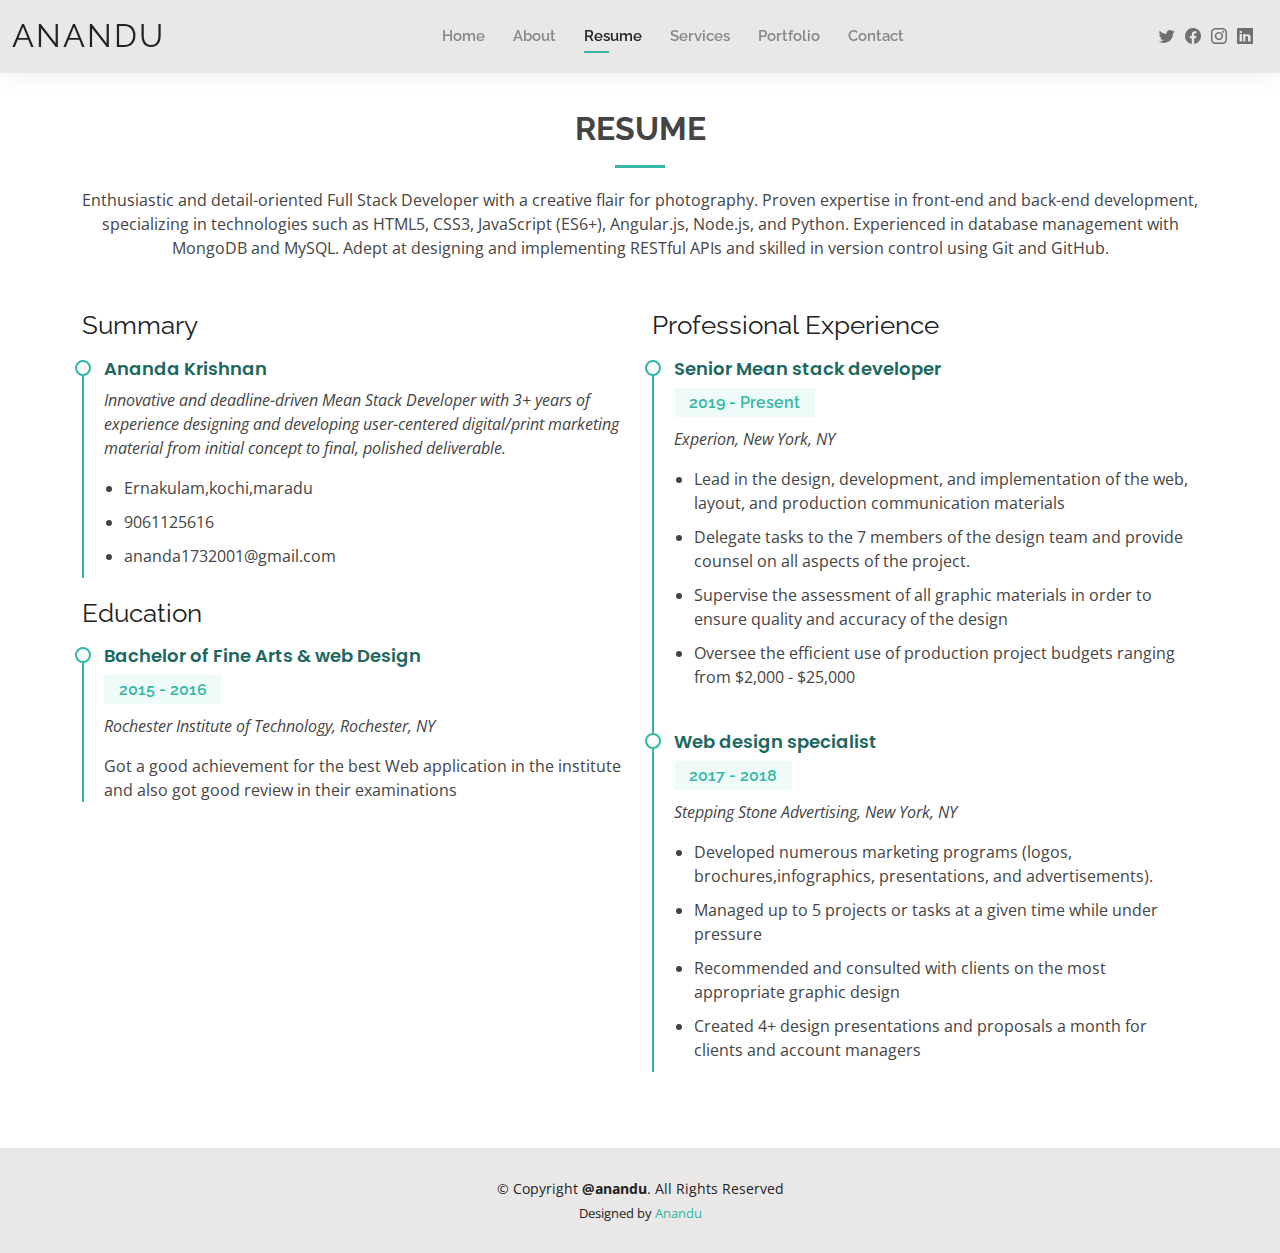
<file: resume.html>
<!DOCTYPE html>
<html lang="en">

<head>
  <meta charset="utf-8">
  <meta content="width=device-width, initial-scale=1.0" name="viewport">

  <title>Personal Website</title>
  <meta content="" name="description">
  <meta content="" name="keywords">

  <!-- Favicons -->
  
  <link href="assets/img/apple-touch-icon.png" rel="apple-touch-icon">

  <!-- Google Fonts -->
  <link href="https://fonts.googleapis.com/css?family=Open+Sans:300,300i,400,400i,600,600i,700,700i|Raleway:300,300i,400,400i,500,500i,600,600i,700,700i|Poppins:300,300i,400,400i,500,500i,600,600i,700,700i" rel="stylesheet">

  <!-- Vendor CSS Files -->
  <link href="assets/vendor/aos/aos.css" rel="stylesheet">
  <link href="assets/vendor/bootstrap/css/bootstrap.min.css" rel="stylesheet">
  <link href="assets/vendor/bootstrap-icons/bootstrap-icons.css" rel="stylesheet">
  <link href="assets/vendor/boxicons/css/boxicons.min.css" rel="stylesheet">
  <link href="assets/vendor/glightbox/css/glightbox.min.css" rel="stylesheet">
  <link href="assets/vendor/swiper/swiper-bundle.min.css" rel="stylesheet">

  <!-- Template Main CSS File -->
  <link href="assets/css/style.css" rel="stylesheet">

 </head>

<body>

  <!-- ======= Header ======= -->
  <header id="header" class="fixed-top">
    <div class="container-fluid d-flex justify-content-between align-items-center">

      <h1 class="logo me-auto me-lg-0"><a href="index.html">Anandu</a></h1>
      <!-- Uncomment below if you prefer to use an image logo -->
      <!-- <a href="index.html" class="logo"><img src="assets/img/logo.png" alt="" class="img-fluid"></a>-->

      <nav id="navbar" class="navbar order-last order-lg-0">
        <ul>
          <li><a href="index.html">Home</a></li>
          <li><a href="about.html">About</a></li>
          <li><a class="active" href="resume.html">Resume</a></li>
          <li><a href="services.html">Services</a></li>
          <li><a class="portfolio.html" href="portfolio.html">Portfolio</a></li>
          <li><a href="contact.html">Contact</a></li>
        </ul>
        <i class="bi bi-list mobile-nav-toggle"></i>
      </nav><!-- .navbar -->

      <div class="header-social-links">
        <a href="https://twitter.com/i/flow/login" class="twitter"><i class="bi bi-twitter"></i></a>
        <a href="https://www.facebook.com/" class="facebook"><i class="bi bi-facebook"></i></a>
        <a href="https://www.instagram.com/" class="instagram"><i class="bi bi-instagram"></i></a>
        <a href="https://www.linkedin.com/feed/" class="linkedin"><i class="bi bi-linkedin"></i></i></a>
      </div>

    </div>

  </header><!-- End Header -->

  <main id="main">

    <!-- ======= Resume Section ======= -->
    <section id="resume" class="resume">
      <div class="container" data-aos="fade-up">

        <div class="section-title">
          <h2>Resume</h2>
          <p>Enthusiastic and detail-oriented Full Stack Developer with a creative flair for photography. Proven expertise in front-end and back-end development, specializing in technologies such as HTML5, CSS3, JavaScript (ES6+), Angular.js, Node.js, and Python. Experienced in database management with MongoDB and MySQL. Adept at designing and implementing RESTful APIs and skilled in version control using Git and GitHub.</p>
        </div>

        <div class="row">
          <div class="col-lg-6">
            <h3 class="resume-title">Summary</h3>
            <div class="resume-item pb-0">
              <h4>Ananda Krishnan</h4>
              <p><em>Innovative and deadline-driven Mean Stack Developer with 3+ years of experience designing and developing user-centered digital/print marketing material from initial concept to final, polished deliverable.</em></p>
              <p>
              <ul>
                <li>Ernakulam,kochi,maradu</li>
                <li>9061125616</li>
                <li>ananda1732001@gmail.com</li>
              </ul>
              </p>
            </div>

            <h3 class="resume-title">Education</h3>
            <div class="resume-item">
              <h4>Bachelor of Fine Arts &amp; web Design</h4>
              <h5>2015 - 2016</h5>
              <p><em>Rochester Institute of Technology, Rochester, NY</em></p>
              <p>Got a good achievement for the best Web application in the institute and also got good review in their examinations</p>
            </div>
           
          </div>
          <div class="col-lg-6">
            <h3 class="resume-title">Professional Experience</h3>
            <div class="resume-item">
              <h4>Senior Mean stack developer</h4>
              <h5>2019 - Present</h5>
              <p><em>Experion, New York, NY </em></p>
              <p>
              <ul>
                <li>Lead in the design, development, and implementation of the web, layout, and production communication materials</li>
                <li>Delegate tasks to the 7 members of the design team and provide counsel on all aspects of the project. </li>
                <li>Supervise the assessment of all graphic materials in order to ensure quality and accuracy of the design</li>
                <li>Oversee the efficient use of production project budgets ranging from $2,000 - $25,000</li>
              </ul>
              </p>
            </div>
            <div class="resume-item">
              <h4> Web design specialist</h4>
              <h5>2017 - 2018</h5>
              <p><em>Stepping Stone Advertising, New York, NY</em></p>
              <p>
              <ul>
                <li>Developed numerous marketing programs (logos, brochures,infographics, presentations, and advertisements).</li>
                <li>Managed up to 5 projects or tasks at a given time while under pressure</li>
                <li>Recommended and consulted with clients on the most appropriate graphic design</li>
                <li>Created 4+ design presentations and proposals a month for clients and account managers</li>
              </ul>
              </p>
            </div>
          </div>
        </div>

      </div>
    </section><!-- End Resume Section -->

  </main><!-- End #main -->

  <!-- ======= Footer ======= -->
  <footer id="footer">
    <div class="container">
      <div class="copyright">
        &copy; Copyright <strong><span>@anandu</span></strong>. All Rights Reserved
      </div>
      <div class="credits">
        
        Designed by <a href="https://bootstrapmade.com/">Anandu</a>
      </div>
    </div>
  </footer><!-- End  Footer -->

  <div id="preloader"></div>
  <a href="#" class="back-to-top d-flex align-items-center justify-content-center"><i class="bi bi-arrow-up-short"></i></a>

  <!-- Vendor JS Files -->
  <script src="assets/vendor/purecounter/purecounter_vanilla.js"></script>
  <script src="assets/vendor/aos/aos.js"></script>
  <script src="assets/vendor/bootstrap/js/bootstrap.bundle.min.js"></script>
  <script src="assets/vendor/glightbox/js/glightbox.min.js"></script>
  <script src="assets/vendor/isotope-layout/isotope.pkgd.min.js"></script>
  <script src="assets/vendor/swiper/swiper-bundle.min.js"></script>
  <script src="assets/vendor/waypoints/noframework.waypoints.js"></script>
  <script src="assets/vendor/php-email-form/validate.js"></script>

  <!-- Template Main JS File -->
  <script src="assets/js/main.js"></script>

</body>

</html>
</file>
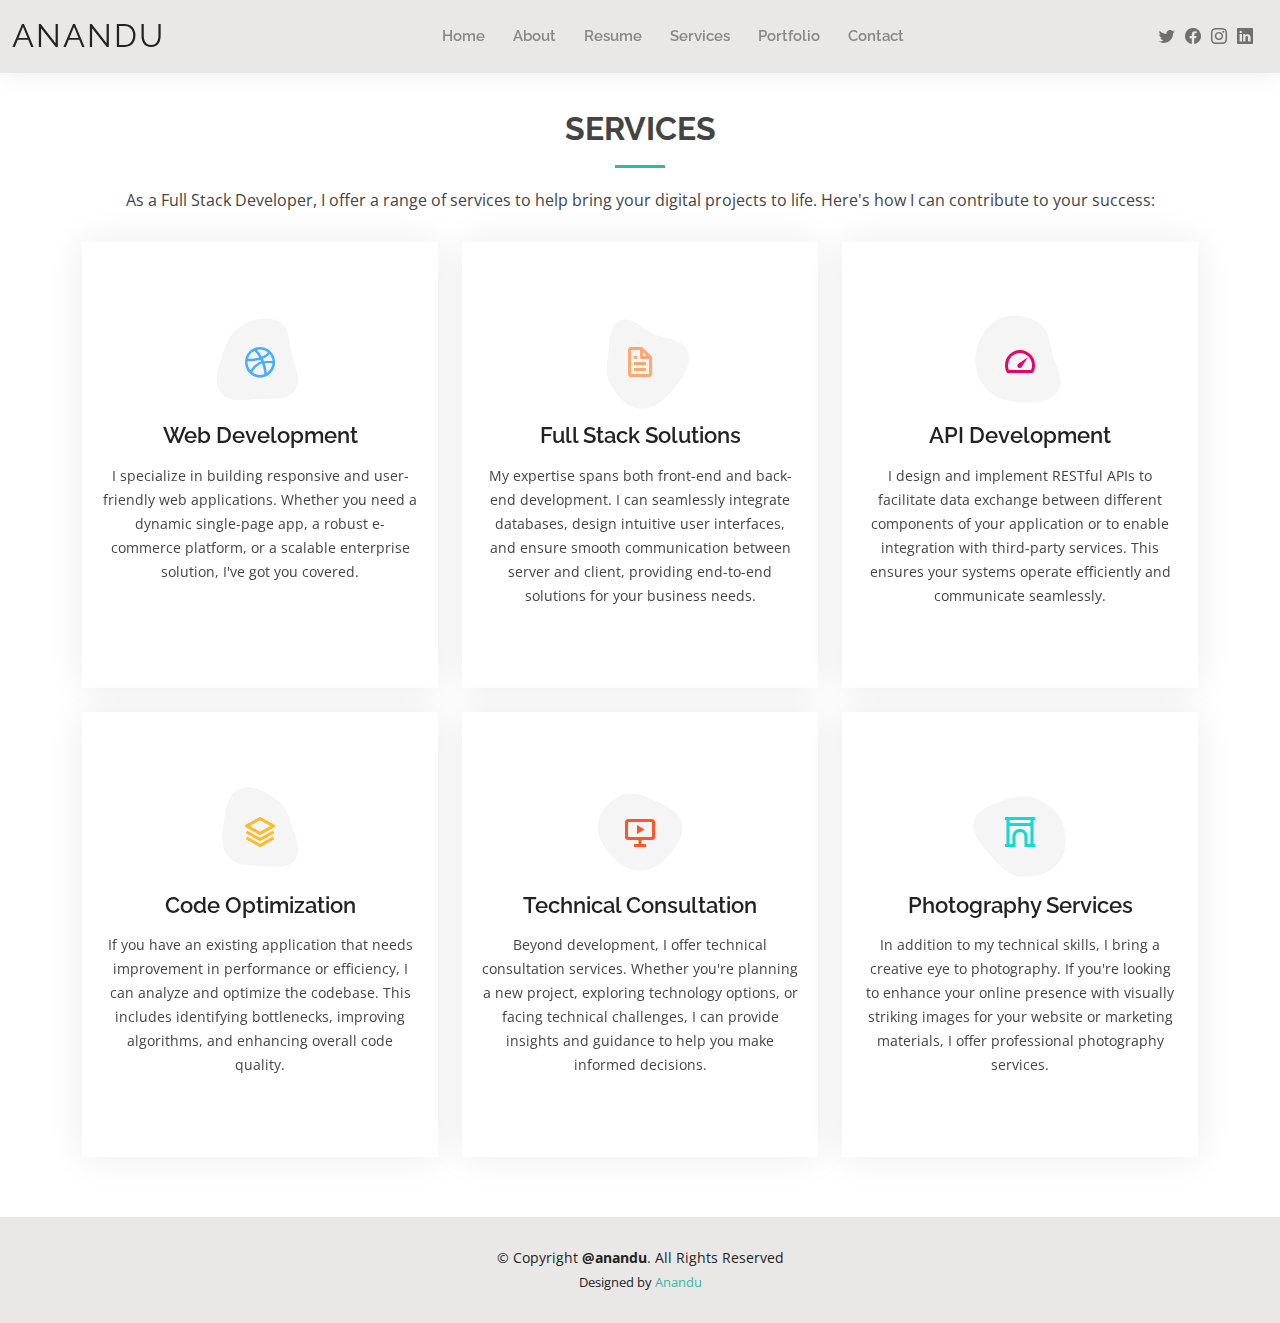
<file: services.html>
<!DOCTYPE html>
<html lang="en">

<head>
  <meta charset="utf-8">
  <meta content="width=device-width, initial-scale=1.0" name="viewport">

  <title>Personal Website</title>
  <meta content="" name="description">
  <meta content="" name="keywords">

  <!-- Favicons -->
  
  <link href="assets/img/apple-touch-icon.png" rel="apple-touch-icon">

  <!-- Google Fonts -->
  <link href="https://fonts.googleapis.com/css?family=Open+Sans:300,300i,400,400i,600,600i,700,700i|Raleway:300,300i,400,400i,500,500i,600,600i,700,700i|Poppins:300,300i,400,400i,500,500i,600,600i,700,700i" rel="stylesheet">

  <!-- Vendor CSS Files -->
  <link href="assets/vendor/aos/aos.css" rel="stylesheet">
  <link href="assets/vendor/bootstrap/css/bootstrap.min.css" rel="stylesheet">
  <link href="assets/vendor/bootstrap-icons/bootstrap-icons.css" rel="stylesheet">
  <link href="assets/vendor/boxicons/css/boxicons.min.css" rel="stylesheet">
  <link href="assets/vendor/glightbox/css/glightbox.min.css" rel="stylesheet">
  <link href="assets/vendor/swiper/swiper-bundle.min.css" rel="stylesheet">

  <!-- Template Main CSS File -->
  <link href="assets/css/style.css" rel="stylesheet">

  </head>

<body>

  <!-- ======= Header ======= -->
  <header id="header" class="fixed-top">
    <div class="container-fluid d-flex justify-content-between align-items-center">

      <h1 class="logo me-auto me-lg-0"><a href="index.html">Anandu</a></h1>
      <!-- Uncomment below if you prefer to use an image logo -->
      <!-- <a href="index.html" class="logo"><img src="assets/img/logo.png" alt="" class="img-fluid"></a>-->

      <nav id="navbar" class="navbar order-last order-lg-0">
        <ul>
          <li><a href="index.html">Home</a></li>
          <li><a href="about.html">About</a></li>
          <li><a href="resume.html">Resume</a></li>
          <li><a class="services.html" href="services.html">Services</a></li>
          <li><a class="portfolio.html" href="portfolio.html">Portfolio</a></li>
          <li><a href="contact.html">Contact</a></li>
        </ul>
        <i class="bi bi-list mobile-nav-toggle"></i>
      </nav><!-- .navbar -->

      <div class="header-social-links">
        <a href="https://twitter.com/i/flow/login" class="twitter"><i class="bi bi-twitter"></i></a>
        <a href="https://www.facebook.com/" class="facebook"><i class="bi bi-facebook"></i></a>
        <a href="https://www.instagram.com/" class="instagram"><i class="bi bi-instagram"></i></a>
        <a href="https://www.linkedin.com/feed/" class="linkedin"><i class="bi bi-linkedin"></i></i></a>
      </div>

    </div>

  </header><!-- End Header -->

  <main id="main">

    <!-- ======= Services Section ======= -->
    <section id="services" class="services">
      <div class="container" data-aos="fade-up">

        <div class="section-title">
          <h2>Services</h2>
          <p>As a Full Stack Developer, I offer a range of services to help bring your digital projects to life. Here's how I can contribute to your success:</p>
        </div>

        <div class="row">
          <div class="col-lg-4 col-md-6 d-flex align-items-stretch" data-aos="zoom-in" data-aos-delay="100">
            <div class="icon-box iconbox-blue">
              <div class="icon">
                <svg width="100" height="100" viewBox="0 0 600 600" xmlns="http://www.w3.org/2000/svg">
                  <path stroke="none" stroke-width="0" fill="#f5f5f5" d="M300,521.0016835830174C376.1290562159157,517.8887921683347,466.0731472004068,529.7835943286574,510.70327084640275,468.03025145048787C554.3714126377745,407.6079735673963,508.03601936045806,328.9844924480964,491.2728898941984,256.3432110539036C474.5976632858925,184.082847569629,479.9380746630129,96.60480741107993,416.23090153303,58.64404602377083C348.86323505073057,18.502131276798302,261.93793281208167,40.57373210992963,193.5410806939664,78.93577620505333C130.42746243093433,114.334589627462,98.30271207620316,179.96522072025542,76.75703585869454,249.04625023123273C51.97151888228291,328.5150500222984,13.704378332031375,421.85034740162234,66.52175969318436,486.19268352777647C119.04800174914682,550.1803526380478,217.28368757567262,524.383925680826,300,521.0016835830174"></path>
                </svg>
                <i class="bx bxl-dribbble"></i>
              </div>
              <h4><a href="">Web Development</a></h4>
              <p>I specialize in building responsive and user-friendly web applications. Whether you need a dynamic single-page app, a robust e-commerce platform, or a scalable enterprise solution, I've got you covered.

              </p>
            </div>
          </div>

          <div class="col-lg-4 col-md-6 d-flex align-items-stretch mt-4 mt-md-0" data-aos="zoom-in" data-aos-delay="200">
            <div class="icon-box iconbox-orange ">
              <div class="icon">
                <svg width="100" height="100" viewBox="0 0 600 600" xmlns="http://www.w3.org/2000/svg">
                  <path stroke="none" stroke-width="0" fill="#f5f5f5" d="M300,582.0697525312426C382.5290701553225,586.8405444964366,449.9789794690241,525.3245884688669,502.5850820975895,461.55621195738473C556.606425686781,396.0723002908107,615.8543463187945,314.28637112970534,586.6730223649479,234.56875336149918C558.9533121215079,158.8439757836574,454.9685369536778,164.00468322053177,381.49747125262974,130.76875717737553C312.15926192815925,99.40240125094834,248.97055460311594,18.661163978235184,179.8680185752513,50.54337015887873C110.5421016452524,82.52863877960104,119.82277516462835,180.83849132639028,109.12597500060166,256.43424936330496C100.08760227029461,320.3096726198365,92.17705696193138,384.0621239912766,124.79988738764834,439.7174275375508C164.83382741302287,508.01625554203684,220.96474134820875,577.5009287672846,300,582.0697525312426"></path>
                </svg>
                <i class="bx bx-file"></i>
              </div>
              <h4><a href="">Full Stack Solutions</a></h4>
              <p>My expertise spans both front-end and back-end development. I can seamlessly integrate databases, design intuitive user interfaces, and ensure smooth communication between server and client, providing end-to-end solutions for your business needs.

              </p>
            </div>
          </div>

          <div class="col-lg-4 col-md-6 d-flex align-items-stretch mt-4 mt-lg-0" data-aos="zoom-in" data-aos-delay="300">
            <div class="icon-box iconbox-pink">
              <div class="icon">
                <svg width="100" height="100" viewBox="0 0 600 600" xmlns="http://www.w3.org/2000/svg">
                  <path stroke="none" stroke-width="0" fill="#f5f5f5" d="M300,541.5067337569781C382.14930387511276,545.0595476570109,479.8736841581634,548.3450877840088,526.4010558755058,480.5488172755941C571.5218469581645,414.80211281144784,517.5187510058486,332.0715597781072,496.52539010469104,255.14436215662573C477.37192572678356,184.95920475031193,473.57363656557914,105.61284051026155,413.0603344069578,65.22779650032875C343.27470386102294,18.654635553484475,251.2091493199835,5.337323636656869,175.0934190732945,40.62881213300186C97.87086631185822,76.43348514350839,51.98124368387456,156.15599469081315,36.44837278890362,239.84606092416172C21.716077023791087,319.22268207091537,43.775223500013084,401.1760424656574,96.891909868211,461.97329694683043C147.22146801428983,519.5804099606455,223.5754009179313,538.201503339737,300,541.5067337569781"></path>
                </svg>
                <i class="bx bx-tachometer"></i>
              </div>
              <h4><a href="">API Development</a></h4>
              <p>I design and implement RESTful APIs to facilitate data exchange between different components of your application or to enable integration with third-party services. This ensures your systems operate efficiently and communicate seamlessly.</p>
            </div>
          </div>

          <div class="col-lg-4 col-md-6 d-flex align-items-stretch mt-4" data-aos="zoom-in" data-aos-delay="100">
            <div class="icon-box iconbox-yellow">
              <div class="icon">
                <svg width="100" height="100" viewBox="0 0 600 600" xmlns="http://www.w3.org/2000/svg">
                  <path stroke="none" stroke-width="0" fill="#f5f5f5" d="M300,503.46388370962813C374.79870501325706,506.71871716319447,464.8034551963731,527.1746412648533,510.4981551193396,467.86667711651364C555.9287308511215,408.9015244558933,512.6030010748507,327.5744911775523,490.211057578863,256.5855673507754C471.097692560561,195.9906835881958,447.69079081568157,138.11976852964426,395.19560036434837,102.3242989838813C329.3053358748298,57.3949838291264,248.02791733380457,8.279543830951368,175.87071277845988,42.242879143198664C103.41431057327972,76.34704239035025,93.79494320519305,170.9812938413882,81.28167332365135,250.07896920659033C70.17666984294237,320.27484674793965,64.84698225790005,396.69656628748305,111.28512138212992,450.4950937839243C156.20124167950087,502.5303643271138,231.32542653798444,500.4755392045468,300,503.46388370962813"></path>
                </svg>
                <i class="bx bx-layer"></i>
              </div>
              <h4><a href="">Code Optimization</a></h4>
              <p>If you have an existing application that needs improvement in performance or efficiency, I can analyze and optimize the codebase. This includes identifying bottlenecks, improving algorithms, and enhancing overall code quality.</p>
            </div>
          </div>

          <div class="col-lg-4 col-md-6 d-flex align-items-stretch mt-4" data-aos="zoom-in" data-aos-delay="200">
            <div class="icon-box iconbox-red">
              <div class="icon">
                <svg width="100" height="100" viewBox="0 0 600 600" xmlns="http://www.w3.org/2000/svg">
                  <path stroke="none" stroke-width="0" fill="#f5f5f5" d="M300,532.3542879108572C369.38199826031484,532.3153073249985,429.10787420159085,491.63046689027357,474.5244479745417,439.17860296908856C522.8885846962883,383.3225815378663,569.1668002868075,314.3205725914397,550.7432151929288,242.7694973846089C532.6665558377875,172.5657663291529,456.2379748765914,142.6223662098291,390.3689995646985,112.34683881706744C326.66090330228417,83.06452184765237,258.84405631176094,53.51806209861945,193.32584062364296,78.48882559362697C121.61183558270385,105.82097193414197,62.805066853699245,167.19869350419734,48.57481801355237,242.6138429142374C34.843463184063346,315.3850353017275,76.69343916112496,383.4422959591041,125.22947124332185,439.3748458443577C170.7312796277747,491.8107796887764,230.57421082200815,532.3932930995766,300,532.3542879108572"></path>
                </svg>
                <i class="bx bx-slideshow"></i>
              </div>
              <h4><a href=""> Technical Consultation
              </a></h4>
              <p>Beyond development, I offer technical consultation services. Whether you're planning a new project, exploring technology options, or facing technical challenges, I can provide insights and guidance to help you make informed decisions.</p>
            </div>
          </div>

          <div class="col-lg-4 col-md-6 d-flex align-items-stretch mt-4" data-aos="zoom-in" data-aos-delay="300">
            <div class="icon-box iconbox-teal">
              <div class="icon">
                <svg width="100" height="100" viewBox="0 0 600 600" xmlns="http://www.w3.org/2000/svg">
                  <path stroke="none" stroke-width="0" fill="#f5f5f5" d="M300,566.797414625762C385.7384707136149,576.1784315230908,478.7894351017131,552.8928747891023,531.9192734346935,484.94944893311C584.6109503024035,417.5663521118492,582.489472248146,322.67544863468447,553.9536738515405,242.03673114598146C529.1557734026468,171.96086150256528,465.24506316201064,127.66468636344209,395.9583748389544,100.7403814666027C334.2173773831606,76.7482773500951,269.4350130405921,84.62216499799875,207.1952322260088,107.2889140133804C132.92018162631612,134.33871894543012,41.79353780512637,160.00259165414826,22.644507872594943,236.69541883565114C3.319112789854554,314.0945973066697,72.72355303640163,379.243833228382,124.04198916343866,440.3218312028393C172.9286146004772,498.5055451809895,224.45579914871206,558.5317968840102,300,566.797414625762"></path>
                </svg>
                <i class="bx bx-arch"></i>
              </div>
              <h4><a href="">Photography Services</a></h4>
              <p>In addition to my technical skills, I bring a creative eye to photography. If you're looking to enhance your online presence with visually striking images for your website or marketing materials, I offer professional photography services.

              </p>
            </div>
          </div>

        </div>

      </div>
    </section><!-- End Services Section -->

  </main><!-- End #main -->

  <!-- ======= Footer ======= -->
  <footer id="footer">
    <div class="container">
      <div class="copyright">
        &copy; Copyright <strong><span>@anandu</span></strong>. All Rights Reserved
      </div>
      <div class="credits">
       
        Designed by <a href="https://bootstrapmade.com/">Anandu</a>
      </div>
    </div>
  </footer><!-- End  Footer -->

  <div id="preloader"></div>
  <a href="#" class="back-to-top d-flex align-items-center justify-content-center"><i class="bi bi-arrow-up-short"></i></a>

  <!-- Vendor JS Files -->
  <script src="assets/vendor/purecounter/purecounter_vanilla.js"></script>
  <script src="assets/vendor/aos/aos.js"></script>
  <script src="assets/vendor/bootstrap/js/bootstrap.bundle.min.js"></script>
  <script src="assets/vendor/glightbox/js/glightbox.min.js"></script>
  <script src="assets/vendor/isotope-layout/isotope.pkgd.min.js"></script>
  <script src="assets/vendor/swiper/swiper-bundle.min.js"></script>
  <script src="assets/vendor/waypoints/noframework.waypoints.js"></script>
  <script src="assets/vendor/php-email-form/validate.js"></script>

  <!-- Template Main JS File -->
  <script src="assets/js/main.js"></script>

</body>

</html>
</file>
<file: assets/css/style.css>
body {
  font-family: "Open Sans", sans-serif;
  color: #444444;
}

a {
  color: #34b7a7;
  text-decoration: none;
}

a:hover {
  color: #51cdbe;
  text-decoration: none;
}

h1,
h2,
h3,
h4,
h5,
h6 {
  font-family: "Raleway", sans-serif;
}

#main {
  margin-top: 50px;
}

@media (max-width: 992px) {
  #main {
    margin-top: 30px;
  }
}

/*--------------------------------------------------------------
# Preloader
--------------------------------------------------------------*/
#preloader {
  position: fixed;
  top: 0;
  left: 0;
  right: 0;
  bottom: 0;
  z-index: 9999;
  overflow: hidden;
  background: #fff;
}

#preloader:before {
  content: "";
  position: fixed;
  top: calc(50% - 30px);
  left: calc(50% - 30px);
  border: 6px solid #34b7a7;
  border-top-color: #dcf5f2;
  border-radius: 50%;
  width: 60px;
  height: 60px;
  animation: animate-preloader 1s linear infinite;
}

@keyframes animate-preloader {
  0% {
    transform: rotate(0deg);
  }

  100% {
    transform: rotate(360deg);
  }
}

/*--------------------------------------------------------------
# Back to top button
--------------------------------------------------------------*/
.back-to-top {
  position: fixed;
  visibility: hidden;
  opacity: 0;
  right: 15px;
  bottom: 15px;
  z-index: 996;
  background: #34b7a7;
  width: 40px;
  height: 40px;
  border-radius: 50px;
  transition: all 0.4s;
}

.back-to-top i {
  font-size: 24px;
  color: #fff;
  line-height: 0;
}

.back-to-top:hover {
  background: #49cbbb;
  color: #fff;
}

.back-to-top.active {
  visibility: visible;
  opacity: 1;
}

/*--------------------------------------------------------------
# Header
--------------------------------------------------------------*/
#header {
  background: #e9e8e6;
  box-shadow: 0px 0px 25px 0 rgba(0, 0, 0, 0.08);
  z-index: 997;
  padding: 15px 0;
}

#header .logo {
  font-size: 32px;
  margin: 0;
  padding: 0;
  line-height: 1;
  font-weight: 400;
  letter-spacing: 2px;
  text-transform: uppercase;
}

#header .logo a {
  color: #222222;
}

#header .logo img {
  max-height: 40px;
}

@media (max-width: 992px) {
  #header .logo {
    font-size: 28px;
  }
}

/*--------------------------------------------------------------
# Header Social Links
--------------------------------------------------------------*/
.header-social-links {
  padding-right: 15px;
}

.header-social-links a {
  color: #6f6f6f;
  padding-left: 6px;
  display: inline-block;
  line-height: 0px;
  transition: 0.3s;
  font-size: 16px;
}

.header-social-links a:hover {
  color: #34b7a7;
}

/*--------------------------------------------------------------
# Navigation Menu
--------------------------------------------------------------*/
/**
* Desktop Navigation 
*/
.navbar {
  padding: 0;
}

.navbar ul {
  margin: 0;
  padding: 0;
  display: flex;
  list-style: none;
  align-items: center;
}

.navbar li {
  position: relative;
  padding: 10px 0 10px 28px;
}

.navbar a,
.navbar a:focus {
  display: flex;
  align-items: center;
  justify-content: space-between;
  font-family: "Raleway", sans-serif;
  font-size: 15px;
  font-weight: 600;
  color: #888888;
  white-space: nowrap;
  transition: 0.3s;
  position: relative;
}

.navbar a i,
.navbar a:focus i {
  font-size: 12px;
  line-height: 0;
  margin-left: 5px;
}

.navbar>ul>li>a:before {
  content: "";
  position: absolute;
  width: 0;
  height: 2px;
  bottom: -5px;
  left: 0;
  background-color: #34b7a7;
  visibility: hidden;
  width: 0px;
  transition: all 0.3s ease-in-out 0s;
}

.navbar a:hover:before,
.navbar li:hover>a:before,
.navbar .active:before {
  visibility: visible;
  width: 25px;
}

.navbar a:hover,
.navbar .active,
.navbar .active:focus,
.navbar li:hover>a {
  color: #222222;
}

.navbar .dropdown ul {
  display: block;
  position: absolute;
  left: 14px;
  top: calc(100% + 30px);
  margin: 0;
  padding: 10px 0;
  z-index: 99;
  opacity: 0;
  visibility: hidden;
  background: #fff;
  box-shadow: 0px 0px 30px rgba(127, 137, 161, 0.25);
  transition: 0.3s;
  border-radius: 4px;
}

.navbar .dropdown ul li {
  min-width: 200px;
  padding: 0;
}

.navbar .dropdown ul a {
  padding: 10px 20px;
  font-size: 15px;
  text-transform: none;
  font-weight: 600;
}

.navbar .dropdown ul a i {
  font-size: 12px;
}

.navbar .dropdown ul a:hover,
.navbar .dropdown ul .active:hover,
.navbar .dropdown ul li:hover>a {
  color: #34b7a7;
}

.navbar .dropdown:hover>ul {
  opacity: 1;
  top: 100%;
  visibility: visible;
}

.navbar .dropdown .dropdown ul {
  top: 0;
  left: calc(100% - 30px);
  visibility: hidden;
}

.navbar .dropdown .dropdown:hover>ul {
  opacity: 1;
  top: 0;
  left: 100%;
  visibility: visible;
}

@media (max-width: 1366px) {
  .navbar .dropdown .dropdown ul {
    left: -90%;
  }

  .navbar .dropdown .dropdown:hover>ul {
    left: -100%;
  }
}

/**
* Mobile Navigation 
*/
.mobile-nav-toggle {
  color: #222222;
  font-size: 28px;
  cursor: pointer;
  display: none;
  line-height: 0;
  transition: 0.5s;
}

.mobile-nav-toggle.bi-x {
  color: #fff;
}

@media (max-width: 991px) {
  .mobile-nav-toggle {
    display: block;
  }

  .navbar ul {
    display: none;
  }
}

.navbar-mobile {
  position: fixed;
  overflow: hidden;
  top: 0;
  right: 0;
  left: 0;
  bottom: 0;
  background: rgba(9, 9, 9, 0.9);
  transition: 0.3s;
  z-index: 999;
}

.navbar-mobile .mobile-nav-toggle {
  position: absolute;
  top: 15px;
  right: 15px;
}

.navbar-mobile ul {
  display: block;
  position: absolute;
  top: 55px;
  right: 15px;
  bottom: 15px;
  left: 15px;
  padding: 10px 0;
  border-radius: 10px;
  background-color: #fff;
  overflow-y: auto;
  transition: 0.3s;
}

.navbar-mobile a,
.navbar-mobile a:focus {
  font-size: 15px;
  padding-right: 15px;
  color: #222222;
}

.navbar-mobile a:hover,
.navbar-mobile .active,
.navbar-mobile li:hover>a {
  color: #34b7a7;
}

.navbar-mobile .getstarted,
.navbar-mobile .getstarted:focus {
  margin: 15px;
}

.navbar-mobile .dropdown ul {
  position: static;
  display: none;
  margin: 10px 20px;
  padding: 10px 0;
  z-index: 99;
  opacity: 1;
  visibility: visible;
  background: #fff;
  box-shadow: 0px 0px 30px rgba(127, 137, 161, 0.25);
}

.navbar-mobile .dropdown ul li {
  min-width: 200px;
}

.navbar-mobile .dropdown ul a {
  padding: 10px 20px;
}

.navbar-mobile .dropdown ul a i {
  font-size: 12px;
}

.navbar-mobile .dropdown ul a:hover,
.navbar-mobile .dropdown ul .active:hover,
.navbar-mobile .dropdown ul li:hover>a {
  color: #34b7a7;
}

.navbar-mobile .dropdown>.dropdown-active {
  display: block;
}

/*--------------------------------------------------------------
# Hero Section
--------------------------------------------------------------*/
#hero {
  width: 100%;
  height: 100vh;
  background:url("front\ side.jpg") top right;
  background-size: cover;
}

#hero .container {
  padding-top: 70px;
  position: relative;
}

@media (max-width: 992px) {
  #hero .container {
    padding-top: 58px;
  }
}

#hero h1 {
  margin: 0;
  font-size: 48px;
  font-weight: 700;
  line-height: 56px;
  color: #222222;
}

#hero h2 {
  color:black;
  margin: 10px 0 0 0;
  font-size: 22px;
}

#hero .btn-about {
  font-family: "Raleway", sans-serif;
  text-transform: uppercase;
  font-weight: 600;
  font-size: 12px;
  letter-spacing: 1px;
  display: inline-block;
  padding: 12px 40px;
  border-radius: 50px;
  transition: 0.5s;
  margin-top: 30px;
  color: #fff;
  background: #34b7a7;
}

#hero .btn-about:hover {
  background: #3dc8b7;
}

@media (min-width: 1024px) {
  #hero {
    background-attachment: fixed;
  }
}

@media (max-width: 992px) {
  #hero:before {
    content: "";
    background: rgba(255, 255, 255, 0.8);
    position: absolute;
    bottom: 0;
    top: 0;
    left: 0;
    right: 0;
  }

  #hero h1 {
    font-size: 28px;
    line-height: 36px;
  }

  #hero h2 {
    font-size: 18px;
    line-height: 24px;
  }
}

/*--------------------------------------------------------------
# Sections General
--------------------------------------------------------------*/
section {
  padding: 60px 0;
}

.section-bg {
  background-color: #e7f8f6;
}

.section-title {
  text-align: center;
  padding-bottom: 30px;
}

.section-title h2 {
  font-size: 32px;
  font-weight: bold;
  text-transform: uppercase;
  margin-bottom: 20px;
  padding-bottom: 20px;
  position: relative;
}

.section-title h2::after {
  content: "";
  position: absolute;
  display: block;
  width: 50px;
  height: 3px;
  background: #34b7a7;
  bottom: 0;
  left: calc(50% - 25px);
}

.section-title p {
  margin-bottom: 0;
}

/*--------------------------------------------------------------
# Cta
--------------------------------------------------------------*/
.cta {
  background: linear-gradient(rgba(0, 0, 0, 0.6), rgba(0, 0, 0, 0.6)), url("../img/bg-1.jpg") fixed center center;
  background-size: cover;
  padding: 80px 0;
}

.cta h3 {
  color: #fff;
  font-size: 28px;
  font-weight: 700;
}

.cta p {
  color: #fff;
}

.cta .cta-btn {
  font-family: "Raleway", sans-serif;
  text-transform: uppercase;
  font-weight: 500;
  font-size: 16px;
  letter-spacing: 1px;
  display: inline-block;
  padding: 8px 20px;
  border-radius: 2px;
  transition: 0.5s;
  margin: 10px;
  border: 2px solid #fff;
  color: #fff;
}

.cta .cta-btn:hover {
  background: #34b7a7;
  border: 2px solid #34b7a7;
}

@media (max-width: 1024px) {
  .cta {
    background-attachment: scroll;
  }
}

@media (min-width: 769px) {
  .cta .cta-btn-container {
    display: flex;
    align-items: center;
    justify-content: flex-end;
  }
}

/*--------------------------------------------------------------
# About
--------------------------------------------------------------*/
.about .content h3 {
  font-weight: 700;
  font-size: 26px;
  color: #555555;
}

.about .content ul {
  list-style: none;
  padding: 0;
}

.about .content ul li {
  padding-bottom: 10px;
}

.about .content ul i {
  font-size: 20px;
  padding-right: 2px;
  color: #34b7a7;
}

.about .content p:last-child {
  margin-bottom: 0;
}

/*--------------------------------------------------------------
# Skills
--------------------------------------------------------------*/
.skills .progress {
  height: 60px;
  display: block;
  background: none;
  border-radius: 0;
}

.skills .progress .skill {
  padding: 10px 0;
  margin: 0 0 6px 0;
  text-transform: uppercase;
  display: block;
  font-weight: 600;
  font-family: "Poppins", sans-serif;
  color: #222222;
}

.skills .progress .skill .val {
  float: right;
  font-style: normal;
}

.skills .progress-bar-wrap {
  background: #f3f3f3;
}

.skills .progress-bar {
  width: 1px;
  height: 10px;
  transition: 0.9s;
  background-color: #34b7a7;
}

/*--------------------------------------------------------------
# Facts
--------------------------------------------------------------*/
.facts .counters span {
  font-size: 48px;
  display: block;
  color: #34b7a7;
}

.facts .counters p {
  padding: 0;
  margin: 0 0 20px 0;
  font-family: "Raleway", sans-serif;
  font-size: 14px;
}

/*--------------------------------------------------------------
# Testimonials
--------------------------------------------------------------*/
.testimonials .section-header {
  margin-bottom: 40px;
}

.testimonials .testimonials-carousel,
.testimonials .testimonials-slider {
  overflow: hidden;
}

.testimonials .testimonial-item {
  text-align: center;
}

.testimonials .testimonial-item .testimonial-img {
  width: 120px;
  border-radius: 50%;
  border: 4px solid #fff;
  margin: 0 auto;
}

.testimonials .testimonial-item h3 {
  font-size: 20px;
  font-weight: bold;
  margin: 10px 0 5px 0;
  color: #111;
}

.testimonials .testimonial-item h4 {
  font-size: 14px;
  color: #999;
  margin: 0 0 15px 0;
}

.testimonials .testimonial-item .quote-icon-left,
.testimonials .testimonial-item .quote-icon-right {
  color: #c8efea;
  font-size: 26px;
}

.testimonials .testimonial-item .quote-icon-left {
  display: inline-block;
  left: -5px;
  position: relative;
}

.testimonials .testimonial-item .quote-icon-right {
  display: inline-block;
  right: -5px;
  position: relative;
  top: 10px;
}

.testimonials .testimonial-item p {
  font-style: italic;
  margin: 0 auto 15px auto;
}

@media (min-width: 992px) {
  .testimonials .testimonial-item p {
    width: 80%;
  }
}

.testimonials .swiper-pagination {
  margin-top: 20px;
  position: relative;
}

.testimonials .swiper-pagination .swiper-pagination-bullet {
  width: 12px;
  height: 12px;
  background-color: #fff;
  opacity: 1;
  border: 1px solid #34b7a7;
}

.testimonials .swiper-pagination .swiper-pagination-bullet-active {
  background-color: #34b7a7;
}

/*--------------------------------------------------------------
# Resume
--------------------------------------------------------------*/
.resume .resume-title {
  font-size: 26px;
  font-weight: 400;
  margin-top: 20px;
  margin-bottom: 20px;
  color: #222222;
}

.resume .resume-item {
  padding: 0 0 20px 20px;
  margin-top: -2px;
  border-left: 2px solid #34b7a7;
  position: relative;
}

.resume .resume-item h4 {
  line-height: 18px;
  font-size: 18px;
  font-weight: 600;
  font-family: "Poppins", sans-serif;
  color: #1d685f;
  margin-bottom: 10px;
}

.resume .resume-item h5 {
  font-size: 16px;
  background: #effbf9;
  padding: 5px 15px;
  display: inline-block;
  font-weight: 600;
  margin-bottom: 10px;
  color: #34b7a7;
}

.resume .resume-item ul {
  padding-left: 20px;
}

.resume .resume-item ul li {
  padding-bottom: 10px;
}

.resume .resume-item:last-child {
  padding-bottom: 0;
}

.resume .resume-item::before {
  content: "";
  position: absolute;
  width: 16px;
  height: 16px;
  border-radius: 50px;
  left: -9px;
  top: 0;
  background: #fff;
  border: 2px solid #34b7a7;
}

/*--------------------------------------------------------------
# Services
--------------------------------------------------------------*/
.services .icon-box {
  text-align: center;
  padding: 70px 20px 80px 20px;
  transition: all ease-in-out 0.3s;
  background: #fff;
  box-shadow: 0px 0 35px 0 rgba(0, 0, 0, 0.08);
}

.services .icon-box .icon {
  margin: 0 auto;
  width: 100px;
  height: 100px;
  display: flex;
  align-items: center;
  justify-content: center;
  transition: ease-in-out 0.3s;
  position: relative;
}

.services .icon-box .icon i {
  font-size: 36px;
  transition: 0.5s;
  position: relative;
}

.services .icon-box .icon svg {
  position: absolute;
  top: 0;
  left: 0;
}

.services .icon-box .icon svg path {
  transition: 0.5s;
  fill: #f5f5f5;
}

.services .icon-box h4 {
  font-weight: 600;
  margin: 10px 0 15px 0;
  font-size: 22px;
}

.services .icon-box h4 a {
  color: #222222;
  transition: ease-in-out 0.3s;
}

.services .icon-box p {
  line-height: 24px;
  font-size: 14px;
  margin-bottom: 0;
}

.services .iconbox-blue i {
  color: #47aeff;
}

.services .iconbox-blue:hover .icon i {
  color: #fff;
}

.services .iconbox-blue:hover .icon path {
  fill: #47aeff;
}

.services .iconbox-orange i {
  color: #ffa76e;
}

.services .iconbox-orange:hover .icon i {
  color: #fff;
}

.services .iconbox-orange:hover .icon path {
  fill: #ffa76e;
}

.services .iconbox-pink i {
  color: #e80368;
}

.services .iconbox-pink:hover .icon i {
  color: #fff;
}

.services .iconbox-pink:hover .icon path {
  fill: #e80368;
}

.services .iconbox-yellow i {
  color: #ffbb2c;
}

.services .iconbox-yellow:hover .icon i {
  color: #fff;
}

.services .iconbox-yellow:hover .icon path {
  fill: #ffbb2c;
}

.services .iconbox-red i {
  color: #ff5828;
}

.services .iconbox-red:hover .icon i {
  color: #fff;
}

.services .iconbox-red:hover .icon path {
  fill: #ff5828;
}

.services .iconbox-teal i {
  color: #11dbcf;
}

.services .iconbox-teal:hover .icon i {
  color: #fff;
}

.services .iconbox-teal:hover .icon path {
  fill: #11dbcf;
}

/*--------------------------------------------------------------
# Portfolio
--------------------------------------------------------------*/
.portfolio .portfolio-item {
  margin-bottom: 30px;
}

.portfolio #portfolio-flters {
  padding: 0;
  margin: 0 auto 20px auto;
  list-style: none;
  text-align: center;
}

.portfolio #portfolio-flters li {
  cursor: pointer;
  display: inline-block;
  padding: 8px 16px 10px 16px;
  font-size: 13px;
  font-weight: 500;
  line-height: 1;
  text-transform: uppercase;
  color: #444444;
  margin-bottom: 5px;
  transition: all 0.3s ease-in-out;
  border-radius: 50px;
}

.portfolio #portfolio-flters li:hover,
.portfolio #portfolio-flters li.filter-active {
  color: #fff;
  background: #34b7a7;
}

.portfolio #portfolio-flters li:last-child {
  margin-right: 0;
}

.portfolio .portfolio-wrap {
  transition: 0.3s;
  position: relative;
  overflow: hidden;
  z-index: 1;
  background: rgba(34, 34, 34, 0.6);
}

.portfolio .portfolio-wrap::before {
  content: "";
  background: rgba(34, 34, 34, 0.6);
  position: absolute;
  left: 0;
  right: 0;
  top: 0;
  bottom: 0;
  transition: all ease-in-out 0.3s;
  z-index: 2;
  opacity: 0;
}

.portfolio .portfolio-wrap img {
  transition: all ease-in-out 0.3s;
}

.portfolio .portfolio-wrap .portfolio-info {
  opacity: 0;
  position: absolute;
  top: 0;
  left: 0;
  right: 0;
  bottom: 0;
  z-index: 3;
  transition: all ease-in-out 0.3s;
  display: flex;
  flex-direction: column;
  justify-content: flex-end;
  align-items: flex-start;
  padding: 20px;
}

.portfolio .portfolio-wrap .portfolio-info h4 {
  font-size: 20px;
  color: #fff;
  font-weight: 600;
}

.portfolio .portfolio-wrap .portfolio-info p {
  color: rgba(255, 255, 255, 0.7);
  font-size: 14px;
  text-transform: uppercase;
  padding: 0;
  margin: 0;
  font-style: italic;
}

.portfolio .portfolio-wrap .portfolio-links {
  text-align: center;
  z-index: 4;
}

.portfolio .portfolio-wrap .portfolio-links a {
  color: #fff;
  margin: 0 5px 0 0;
  font-size: 28px;
  display: inline-block;
  transition: 0.3s;
}

.portfolio .portfolio-wrap .portfolio-links a:hover {
  color: #78d9cd;
}

.portfolio .portfolio-wrap:hover::before {
  opacity: 1;
}

.portfolio .portfolio-wrap:hover img {
  transform: scale(1.2);
}

.portfolio .portfolio-wrap:hover .portfolio-info {
  opacity: 1;
}

/*--------------------------------------------------------------
# Portfolio Details
--------------------------------------------------------------*/
.portfolio-details {
  padding-top: 0;
}

.portfolio-details .portfolio-details-slider img {
  width: 100%;
}

.portfolio-details .portfolio-details-slider .swiper-pagination {
  margin-top: 20px;
  position: relative;
}

.portfolio-details .portfolio-details-slider .swiper-pagination .swiper-pagination-bullet {
  width: 12px;
  height: 12px;
  background-color: #fff;
  opacity: 1;
  border: 1px solid #34b7a7;
}

.portfolio-details .portfolio-details-slider .swiper-pagination .swiper-pagination-bullet-active {
  background-color: #34b7a7;
}

.portfolio-details .portfolio-info {
  padding: 30px;
  box-shadow: 0px 0 30px rgba(34, 34, 34, 0.08);
}

.portfolio-details .portfolio-info h3 {
  font-size: 22px;
  font-weight: 700;
  margin-bottom: 20px;
  padding-bottom: 20px;
  border-bottom: 1px solid #eee;
}

.portfolio-details .portfolio-info ul {
  list-style: none;
  padding: 0;
  font-size: 15px;
}

.portfolio-details .portfolio-info ul li+li {
  margin-top: 10px;
}

.portfolio-details .portfolio-description {
  padding-top: 30px;
}

.portfolio-details .portfolio-description h2 {
  font-size: 26px;
  font-weight: 700;
  margin-bottom: 20px;
}

.portfolio-details .portfolio-description p {
  padding: 0;
}

/*--------------------------------------------------------------
# Contact
--------------------------------------------------------------*/
.contact .info {
  width: 100%;
  background: #fff;
}

.contact .info i {
  font-size: 20px;
  color: #34b7a7;
  float: left;
  width: 44px;
  height: 44px;
  background: #effbf9;
  display: flex;
  justify-content: center;
  align-items: center;
  border-radius: 50px;
  transition: all 0.3s ease-in-out;
}

.contact .info h4 {
  padding: 0 0 0 60px;
  font-size: 22px;
  font-weight: 600;
  margin-bottom: 5px;
  color: #222222;
}

.contact .info p {
  padding: 0 0 0 60px;
  margin-bottom: 0;
  font-size: 14px;
  color: #555555;
}

.contact .info .email,
.contact .info .phone {
  margin-top: 40px;
}

.contact .info .email:hover i,
.contact .info .address:hover i,
.contact .info .phone:hover i {
  background: #34b7a7;
  color: #fff;
}

.contact .php-email-form {
  width: 100%;
  background: #fff;
}

.contact .php-email-form .form-group {
  padding-bottom: 8px;
}

.contact .php-email-form .error-message {
  display: none;
  color: #fff;
  background: #ed3c0d;
  text-align: center;
  padding: 15px;
  font-weight: 600;
}

.contact .php-email-form .sent-message {
  display: none;
  color: #fff;
  background: #18d26e;
  text-align: center;
  padding: 15px;
  font-weight: 600;
}

.contact .php-email-form .loading {
  display: none;
  background: #fff;
  text-align: center;
  padding: 15px;
}

.contact .php-email-form .loading:before {
  content: "";
  display: inline-block;
  border-radius: 50%;
  width: 24px;
  height: 24px;
  margin: 0 10px -6px 0;
  border: 3px solid #18d26e;
  border-top-color: #eee;
  animation: animate-loading 1s linear infinite;
}

.contact .php-email-form input,
.contact .php-email-form textarea {
  border-radius: 4px;
  box-shadow: none;
  font-size: 14px;
}

.contact .php-email-form input:focus,
.contact .php-email-form textarea:focus {
  border-color: #34b7a7;
}

.contact .php-email-form input {
  height: 44px;
}

.contact .php-email-form textarea {
  padding: 10px 12px;
}

.contact .php-email-form button[type=submit] {
  background: #34b7a7;
  border: 0;
  padding: 10px 30px 12px 30px;
  color: #fff;
  transition: 0.4s;
  border-radius: 50px;
}

.contact .php-email-form button[type=submit]:hover {
  background: #3dc8b7;
}

@keyframes animate-loading {
  0% {
    transform: rotate(0deg);
  }

  100% {
    transform: rotate(360deg);
  }
}

/*--------------------------------------------------------------
# Footer
--------------------------------------------------------------*/
#footer {
  background: #e9e8e6;
  padding: 30px 0;
  color: #222222;
  font-size: 14px;
  text-align: center;
}

#footer .credits {
  padding-top: 5px;
  font-size: 13px;
}

#footer .credits a {
  color: #34b7a7;
}
</file>
